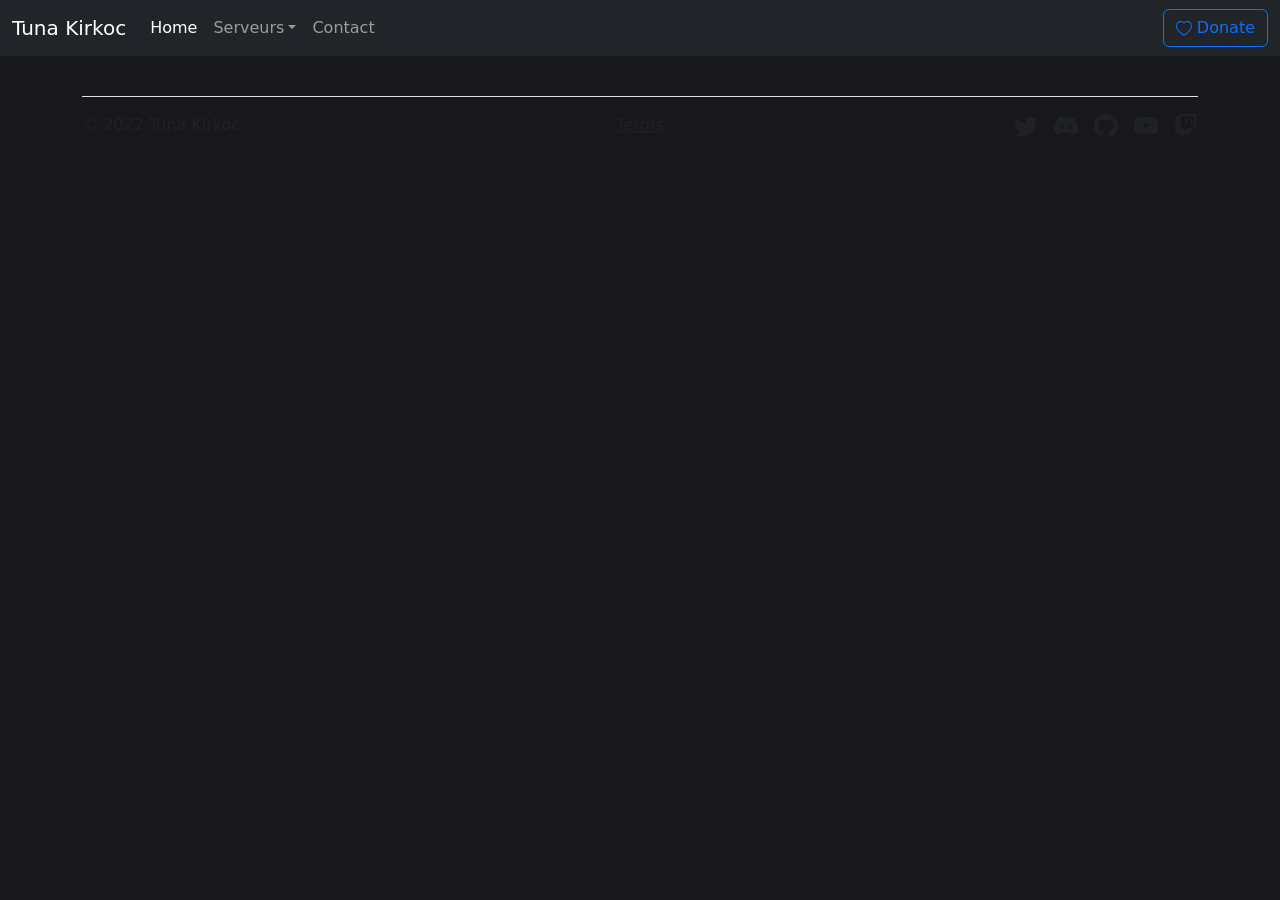
<file: index.html>
<!doctype html>
<html lang="fr">

<head>
  <!-- Required meta tags -->
  <meta charset="utf-8">
  <meta name="author" content="Tuna Kirkoc">
  <meta name="keywords" content="Tuna, Kirkoc, TunaSurTwitch, kirkoc.fr, kirkoc.com">
  <meta name="description" content="Tuna Kirkoc Website">
  <meta name="viewport" content="width=device-width, initial-scale=1">

  <!-- Bootstrap CSS -->
  <link href="https://cdn.jsdelivr.net/npm/bootstrap@5.1.3/dist/css/bootstrap.min.css" rel="stylesheet"
    integrity="sha384-1BmE4kWBq78iYhFldvKuhfTAU6auU8tT94WrHftjDbrCEXSU1oBoqyl2QvZ6jIW3" crossorigin="anonymous">

  <!-- Custom CSS-->
  <link rel="stylesheet" href="css/main.css">

  <title>Tuna Kirkoc</title>
  <link rel="icon" href="img/PopCat.gif" type="image/gif">
</head>

<!-- 
=========================
  ________  ___   _____ 
 /_  __/ / / / | / /   |
  / / / / / /  |/ / /| |
 / / / /_/ / /|  / ___ |
/_/  \____/_/ |_/_/  |_|
=========================
-->

<body>
  <nav class="navbar navbar-expand-sm navbar-dark bg-dark" aria-label="Third navbar example">
    <div class="container-fluid">
      <a class="navbar-brand" href="index.html">Tuna Kirkoc</a>
      <button class="navbar-toggler" type="button" data-bs-toggle="collapse" data-bs-target="#navbarsExample03"
        aria-controls="navbarsExample03" aria-expanded="false" aria-label="Toggle navigation">
        <span class="navbar-toggler-icon"></span>
      </button>
      <div class="collapse navbar-collapse" id="navbarsExample03">
        <ul class="navbar-nav me-auto mb-2 mb-sm-0">
          <li class="nav-item">
            <a class="nav-link active" aria-current="page" href="index.html">Home</a>
          </li>
          <li class="nav-item dropdown">
            <a class="nav-link dropdown-toggle" href="#" id="dropdown03" data-bs-toggle="dropdown"
              aria-expanded="false">Serveurs</a>
            <ul class="dropdown-menu" aria-labelledby="dropdown03">
              <li><a class="dropdown-item" href="minecraft.html">🟢 Minecraft</a></li>
              <li><a class="dropdown-item" href="cs-go.html">🟢 CS-GO</a></li>
              <li><a class="dropdown-item disabled" href="rust.html">🔴 Rust (Bientôt disponible)</a></li>
            </ul>
          </li>
          <li class="nav-item">
            <a class="nav-link" href="contact.html">Contact</a>
          </li>
        </ul>
        <a class="btn btn-outline-primary" href="https://streamelements.com/tunasurtwitch/tip">
          <svg xmlns="http://www.w3.org/2000/svg" width="16" height="16" fill="currentColor" class="bi bi-heart"
            viewBox="0 0 16 16">
            <path
              d="m8 2.748-.717-.737C5.6.281 2.514.878 1.4 3.053c-.523 1.023-.641 2.5.314 4.385.92 1.815 2.834 3.989 6.286 6.357 3.452-2.368 5.365-4.542 6.286-6.357.955-1.886.838-3.362.314-4.385C13.486.878 10.4.28 8.717 2.01L8 2.748zM8 15C-7.333 4.868 3.279-3.04 7.824 1.143c.06.055.119.112.176.171a3.12 3.12 0 0 1 .176-.17C12.72-3.042 23.333 4.867 8 15z" />
          </svg> Donate
        </a>
      </div>
    </div>
  </nav>

  <!-- Add a placeholder for the Twitch embed -->
  <div class="p-2" id="twitch-embed"></div>

  <!-- Load the Twitch embed JavaScript file -->
  <script src="https://embed.twitch.tv/embed/v1.js"></script>

  <!-- Create a Twitch.Embed object that will render within the "twitch-embed" element -->
  <script>
    new Twitch.Embed("twitch-embed", {
      width: "100%",
      height: 480,
      channel: "TunaSurTwitch",
      theme: "dark",
      // Only needed if this page is going to be embedded on other websites
      parent: ["tuna.kirkoc.fr", "kirkoc.fr"]
    });
  </script>

  <div class="container">
    <footer class="d-flex flex-wrap justify-content-between align-items-center py-3 my-4 border-top">
      <div class="col-md-4 d-flex align-items-center">
        <span class="text-muted">&copy; 2022 Tuna Kirkoc</span>
      </div>
      <a href="mentions-legales.html" class="text-muted">Terms</a>
      <ul class="nav col-md-4 justify-content-end list-unstyled d-flex">
        <li class="ms-3"><a class="text-muted" href="https://discord.com/invite/W9yEEs4"><svg
              xmlns="http://www.w3.org/2000/svg" width="24" height="24" fill="currentColor" class="bi bi-twitter"
              viewBox="0 0 16 16">
              <path
                d="M5.026 15c6.038 0 9.341-5.003 9.341-9.334 0-.14 0-.282-.006-.422A6.685 6.685 0 0 0 16 3.542a6.658 6.658 0 0 1-1.889.518 3.301 3.301 0 0 0 1.447-1.817 6.533 6.533 0 0 1-2.087.793A3.286 3.286 0 0 0 7.875 6.03a9.325 9.325 0 0 1-6.767-3.429 3.289 3.289 0 0 0 1.018 4.382A3.323 3.323 0 0 1 .64 6.575v.045a3.288 3.288 0 0 0 2.632 3.218 3.203 3.203 0 0 1-.865.115 3.23 3.23 0 0 1-.614-.057 3.283 3.283 0 0 0 3.067 2.277A6.588 6.588 0 0 1 .78 13.58a6.32 6.32 0 0 1-.78-.045A9.344 9.344 0 0 0 5.026 15z" />
            </svg></a></li>
        <li class="ms-3"><a class="text-muted" href="https://twitter.com/tunakirkoc"><svg
              xmlns="http://www.w3.org/2000/svg" width="24" height="24" fill="currentColor" class="bi bi-discord"
              viewBox="0 0 16 16">
              <path
                d="M13.545 2.907a13.227 13.227 0 0 0-3.257-1.011.05.05 0 0 0-.052.025c-.141.25-.297.577-.406.833a12.19 12.19 0 0 0-3.658 0 8.258 8.258 0 0 0-.412-.833.051.051 0 0 0-.052-.025c-1.125.194-2.22.534-3.257 1.011a.041.041 0 0 0-.021.018C.356 6.024-.213 9.047.066 12.032c.001.014.01.028.021.037a13.276 13.276 0 0 0 3.995 2.02.05.05 0 0 0 .056-.019c.308-.42.582-.863.818-1.329a.05.05 0 0 0-.01-.059.051.051 0 0 0-.018-.011 8.875 8.875 0 0 1-1.248-.595.05.05 0 0 1-.02-.066.051.051 0 0 1 .015-.019c.084-.063.168-.129.248-.195a.05.05 0 0 1 .051-.007c2.619 1.196 5.454 1.196 8.041 0a.052.052 0 0 1 .053.007c.08.066.164.132.248.195a.051.051 0 0 1-.004.085 8.254 8.254 0 0 1-1.249.594.05.05 0 0 0-.03.03.052.052 0 0 0 .003.041c.24.465.515.909.817 1.329a.05.05 0 0 0 .056.019 13.235 13.235 0 0 0 4.001-2.02.049.049 0 0 0 .021-.037c.334-3.451-.559-6.449-2.366-9.106a.034.034 0 0 0-.02-.019Zm-8.198 7.307c-.789 0-1.438-.724-1.438-1.612 0-.889.637-1.613 1.438-1.613.807 0 1.45.73 1.438 1.613 0 .888-.637 1.612-1.438 1.612Zm5.316 0c-.788 0-1.438-.724-1.438-1.612 0-.889.637-1.613 1.438-1.613.807 0 1.451.73 1.438 1.613 0 .888-.631 1.612-1.438 1.612Z" />
            </svg></a></li>
        <li class="ms-3"><a class="text-muted" href="https://github.com/Tunakirkoc"><svg
              xmlns="http://www.w3.org/2000/svg" width="24" height="24" fill="currentColor" class="bi bi-github"
              viewBox="0 0 16 16">
              <path
                d="M8 0C3.58 0 0 3.58 0 8c0 3.54 2.29 6.53 5.47 7.59.4.07.55-.17.55-.38 0-.19-.01-.82-.01-1.49-2.01.37-2.53-.49-2.69-.94-.09-.23-.48-.94-.82-1.13-.28-.15-.68-.52-.01-.53.63-.01 1.08.58 1.23.82.72 1.21 1.87.87 2.33.66.07-.52.28-.87.51-1.07-1.78-.2-3.64-.89-3.64-3.95 0-.87.31-1.59.82-2.15-.08-.2-.36-1.02.08-2.12 0 0 .67-.21 2.2.82.64-.18 1.32-.27 2-.27.68 0 1.36.09 2 .27 1.53-1.04 2.2-.82 2.2-.82.44 1.1.16 1.92.08 2.12.51.56.82 1.27.82 2.15 0 3.07-1.87 3.75-3.65 3.95.29.25.54.73.54 1.48 0 1.07-.01 1.93-.01 2.2 0 .21.15.46.55.38A8.012 8.012 0 0 0 16 8c0-4.42-3.58-8-8-8z" />
            </svg></a></li>
        <li class="ms-3"><a class="text-muted" href="https://www.youtube.com/channel/UCbRwzYSwttxGX4W9_BCpzzQ"><svg
              xmlns="http://www.w3.org/2000/svg" width="24" height="24" fill="currentColor" class="bi bi-youtube"
              viewBox="0 0 16 16">
              <path
                d="M8.051 1.999h.089c.822.003 4.987.033 6.11.335a2.01 2.01 0 0 1 1.415 1.42c.101.38.172.883.22 1.402l.01.104.022.26.008.104c.065.914.073 1.77.074 1.957v.075c-.001.194-.01 1.108-.082 2.06l-.008.105-.009.104c-.05.572-.124 1.14-.235 1.558a2.007 2.007 0 0 1-1.415 1.42c-1.16.312-5.569.334-6.18.335h-.142c-.309 0-1.587-.006-2.927-.052l-.17-.006-.087-.004-.171-.007-.171-.007c-1.11-.049-2.167-.128-2.654-.26a2.007 2.007 0 0 1-1.415-1.419c-.111-.417-.185-.986-.235-1.558L.09 9.82l-.008-.104A31.4 31.4 0 0 1 0 7.68v-.123c.002-.215.01-.958.064-1.778l.007-.103.003-.052.008-.104.022-.26.01-.104c.048-.519.119-1.023.22-1.402a2.007 2.007 0 0 1 1.415-1.42c.487-.13 1.544-.21 2.654-.26l.17-.007.172-.006.086-.003.171-.007A99.788 99.788 0 0 1 7.858 2h.193zM6.4 5.209v4.818l4.157-2.408L6.4 5.209z" />
            </svg></a></li>
        <li class="ms-3"><a class="text-muted" href="https://www.twitch.tv/TunaSurTwitch"><svg
              xmlns="http://www.w3.org/2000/svg" width="24" height="24" fill="currentColor" class="bi bi-twitch"
              viewBox="0 0 16 16">
              <path
                d="M3.857 0 1 2.857v10.286h3.429V16l2.857-2.857H9.57L14.714 8V0H3.857zm9.714 7.429-2.285 2.285H9l-2 2v-2H4.429V1.143h9.142v6.286z" />
              <path d="M11.857 3.143h-1.143V6.57h1.143V3.143zm-3.143 0H7.571V6.57h1.143V3.143z" />
            </svg></a></li>
      </ul>
    </footer>
  </div>

  <!-- Bootstrap JavaScript -->
  <script src="https://cdn.jsdelivr.net/npm/bootstrap@5.1.3/dist/js/bootstrap.bundle.min.js"
    integrity="sha384-ka7Sk0Gln4gmtz2MlQnikT1wXgYsOg+OMhuP+IlRH9sENBO0LRn5q+8nbTov4+1p"
    crossorigin="anonymous"></script>

</body>

</html>
</file>
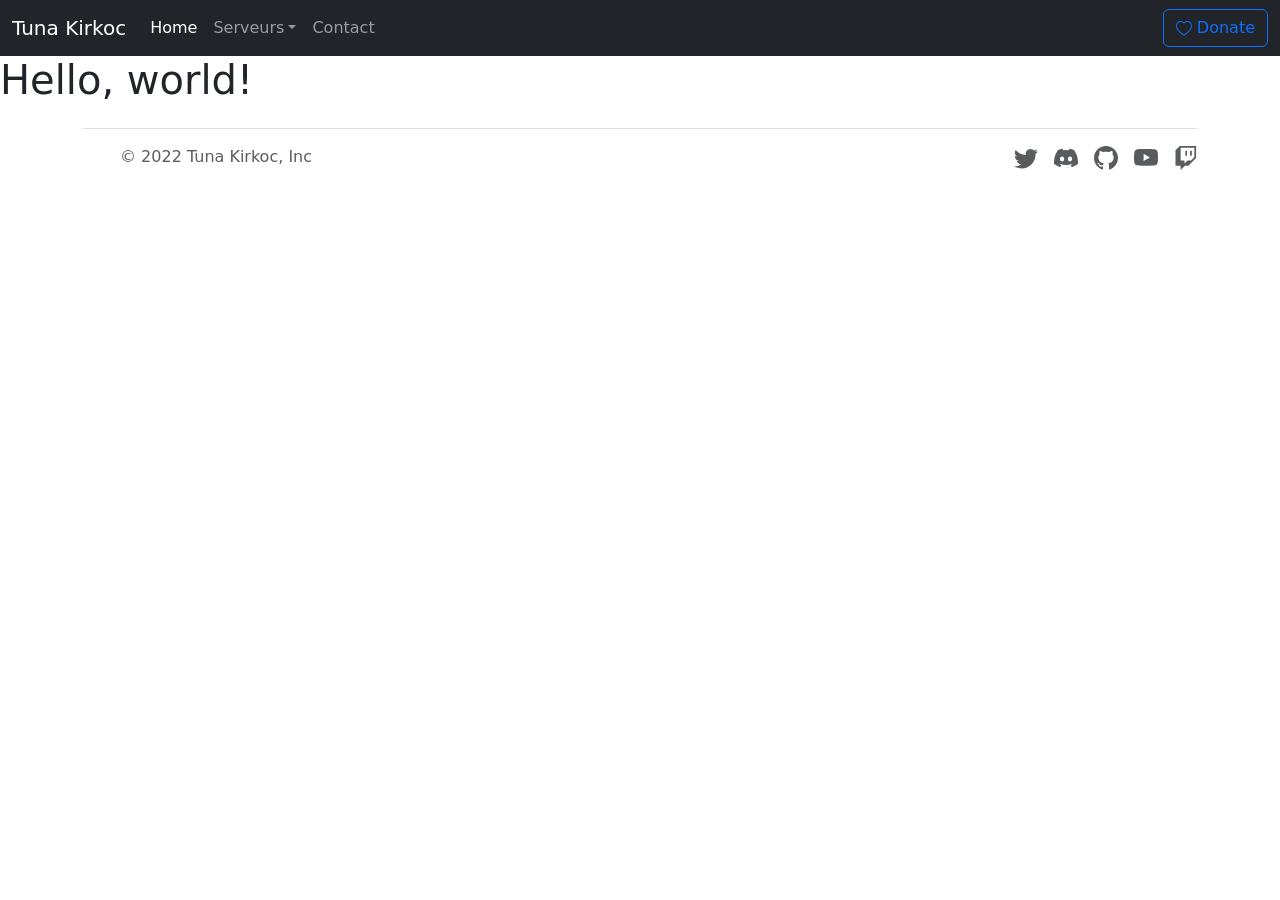
<file: bootstrap/index.html>
<!doctype html>
<html lang="fr">

<head>
  <!-- Required meta tags -->
  <meta charset="utf-8">
  <meta name="viewport" content="width=device-width, initial-scale=1">

  <!-- Bootstrap CSS -->
  <link href="https://cdn.jsdelivr.net/npm/bootstrap@5.1.3/dist/css/bootstrap.min.css" rel="stylesheet"
    integrity="sha384-1BmE4kWBq78iYhFldvKuhfTAU6auU8tT94WrHftjDbrCEXSU1oBoqyl2QvZ6jIW3" crossorigin="anonymous">

  <title>Tuna Kirkoc</title>
  <link rel="icon" href="img/PopCat.gif" type="image/gif">
</head>

<!-- 
=========================
  ________  ___   _____ 
 /_  __/ / / / | / /   |
  / / / / / /  |/ / /| |
 / / / /_/ / /|  / ___ |
/_/  \____/_/ |_/_/  |_|
=========================
-->

<body>
  <nav class="navbar navbar-expand-sm navbar-dark bg-dark" aria-label="Third navbar example">
    <div class="container-fluid">
      <a class="navbar-brand" href="index.html">Tuna Kirkoc</a>
      <button class="navbar-toggler" type="button" data-bs-toggle="collapse" data-bs-target="#navbarsExample03"
        aria-controls="navbarsExample03" aria-expanded="false" aria-label="Toggle navigation">
        <span class="navbar-toggler-icon"></span>
      </button>
      <div class="collapse navbar-collapse" id="navbarsExample03">
        <ul class="navbar-nav me-auto mb-2 mb-sm-0">
          <li class="nav-item">
            <a class="nav-link active" aria-current="page" href="index.html">Home</a>
          </li>
          <li class="nav-item dropdown">
            <a class="nav-link dropdown-toggle" href="#" id="dropdown03" data-bs-toggle="dropdown"
              aria-expanded="false">Serveurs</a>
            <ul class="dropdown-menu" aria-labelledby="dropdown03">
              <li><a class="dropdown-item" href="minecraft.html">🟢 Minecraft</a></li>
              <li><a class="dropdown-item" href="cs-go.html">🟢 CS-GO</a></li>
              <li><a class="dropdown-item disabled" href="rust.html">🔴 Rust (Bientôt disponible)</a></li>
            </ul>
          </li>
          <li class="nav-item">
            <a class="nav-link" href="contact.html">Contact</a>
          </li>
        </ul>
        <a href="https://streamelements.com/tunasurtwitch/tip">
          <button type="button" class="btn btn-outline-primary">
            <svg xmlns="http://www.w3.org/2000/svg" width="16" height="16" fill="currentColor" class="bi bi-heart"
              viewBox="0 0 16 16">
              <path
                d="m8 2.748-.717-.737C5.6.281 2.514.878 1.4 3.053c-.523 1.023-.641 2.5.314 4.385.92 1.815 2.834 3.989 6.286 6.357 3.452-2.368 5.365-4.542 6.286-6.357.955-1.886.838-3.362.314-4.385C13.486.878 10.4.28 8.717 2.01L8 2.748zM8 15C-7.333 4.868 3.279-3.04 7.824 1.143c.06.055.119.112.176.171a3.12 3.12 0 0 1 .176-.17C12.72-3.042 23.333 4.867 8 15z" />
            </svg> Donate
          </button>
        </a>
      </div>
    </div>
  </nav>

  <h1>Hello, world!</h1>

  <div class="container">
    <footer class="d-flex flex-wrap justify-content-between align-items-center py-3 my-4 border-top">
      <div class="col-md-4 d-flex align-items-center">
        <a href="/" class="mb-3 me-2 mb-md-0 text-muted text-decoration-none lh-1">
          <svg class="bi" width="30" height="24">
            <use xlink:href="#bootstrap" />
          </svg>
        </a>
        <span class="text-muted">&copy; 2022 Tuna Kirkoc, Inc</span>
      </div>
      <ul class="nav col-md-4 justify-content-end list-unstyled d-flex">
        <li class="ms-3"><a class="text-muted" href="https://discord.com/invite/W9yEEs4"><svg
              xmlns="http://www.w3.org/2000/svg" width="24" height="24" fill="currentColor" class="bi bi-twitter"
              viewBox="0 0 16 16">
              <path
                d="M5.026 15c6.038 0 9.341-5.003 9.341-9.334 0-.14 0-.282-.006-.422A6.685 6.685 0 0 0 16 3.542a6.658 6.658 0 0 1-1.889.518 3.301 3.301 0 0 0 1.447-1.817 6.533 6.533 0 0 1-2.087.793A3.286 3.286 0 0 0 7.875 6.03a9.325 9.325 0 0 1-6.767-3.429 3.289 3.289 0 0 0 1.018 4.382A3.323 3.323 0 0 1 .64 6.575v.045a3.288 3.288 0 0 0 2.632 3.218 3.203 3.203 0 0 1-.865.115 3.23 3.23 0 0 1-.614-.057 3.283 3.283 0 0 0 3.067 2.277A6.588 6.588 0 0 1 .78 13.58a6.32 6.32 0 0 1-.78-.045A9.344 9.344 0 0 0 5.026 15z" />
            </svg></a></li>
        <li class="ms-3"><a class="text-muted" href="https://twitter.com/tunakirkoc"><svg
              xmlns="http://www.w3.org/2000/svg" width="24" height="24" fill="currentColor" class="bi bi-discord"
              viewBox="0 0 16 16">
              <path
                d="M13.545 2.907a13.227 13.227 0 0 0-3.257-1.011.05.05 0 0 0-.052.025c-.141.25-.297.577-.406.833a12.19 12.19 0 0 0-3.658 0 8.258 8.258 0 0 0-.412-.833.051.051 0 0 0-.052-.025c-1.125.194-2.22.534-3.257 1.011a.041.041 0 0 0-.021.018C.356 6.024-.213 9.047.066 12.032c.001.014.01.028.021.037a13.276 13.276 0 0 0 3.995 2.02.05.05 0 0 0 .056-.019c.308-.42.582-.863.818-1.329a.05.05 0 0 0-.01-.059.051.051 0 0 0-.018-.011 8.875 8.875 0 0 1-1.248-.595.05.05 0 0 1-.02-.066.051.051 0 0 1 .015-.019c.084-.063.168-.129.248-.195a.05.05 0 0 1 .051-.007c2.619 1.196 5.454 1.196 8.041 0a.052.052 0 0 1 .053.007c.08.066.164.132.248.195a.051.051 0 0 1-.004.085 8.254 8.254 0 0 1-1.249.594.05.05 0 0 0-.03.03.052.052 0 0 0 .003.041c.24.465.515.909.817 1.329a.05.05 0 0 0 .056.019 13.235 13.235 0 0 0 4.001-2.02.049.049 0 0 0 .021-.037c.334-3.451-.559-6.449-2.366-9.106a.034.034 0 0 0-.02-.019Zm-8.198 7.307c-.789 0-1.438-.724-1.438-1.612 0-.889.637-1.613 1.438-1.613.807 0 1.45.73 1.438 1.613 0 .888-.637 1.612-1.438 1.612Zm5.316 0c-.788 0-1.438-.724-1.438-1.612 0-.889.637-1.613 1.438-1.613.807 0 1.451.73 1.438 1.613 0 .888-.631 1.612-1.438 1.612Z" />
            </svg></a></li>
        <li class="ms-3"><a class="text-muted" href="https://github.com/Tunakirkoc"><svg
              xmlns="http://www.w3.org/2000/svg" width="24" height="24" fill="currentColor" class="bi bi-github"
              viewBox="0 0 16 16">
              <path
                d="M8 0C3.58 0 0 3.58 0 8c0 3.54 2.29 6.53 5.47 7.59.4.07.55-.17.55-.38 0-.19-.01-.82-.01-1.49-2.01.37-2.53-.49-2.69-.94-.09-.23-.48-.94-.82-1.13-.28-.15-.68-.52-.01-.53.63-.01 1.08.58 1.23.82.72 1.21 1.87.87 2.33.66.07-.52.28-.87.51-1.07-1.78-.2-3.64-.89-3.64-3.95 0-.87.31-1.59.82-2.15-.08-.2-.36-1.02.08-2.12 0 0 .67-.21 2.2.82.64-.18 1.32-.27 2-.27.68 0 1.36.09 2 .27 1.53-1.04 2.2-.82 2.2-.82.44 1.1.16 1.92.08 2.12.51.56.82 1.27.82 2.15 0 3.07-1.87 3.75-3.65 3.95.29.25.54.73.54 1.48 0 1.07-.01 1.93-.01 2.2 0 .21.15.46.55.38A8.012 8.012 0 0 0 16 8c0-4.42-3.58-8-8-8z" />
            </svg></a></li>
        <li class="ms-3"><a class="text-muted" href="https://www.youtube.com/channel/UCbRwzYSwttxGX4W9_BCpzzQ"><svg
              xmlns="http://www.w3.org/2000/svg" width="24" height="24" fill="currentColor" class="bi bi-youtube"
              viewBox="0 0 16 16">
              <path
                d="M8.051 1.999h.089c.822.003 4.987.033 6.11.335a2.01 2.01 0 0 1 1.415 1.42c.101.38.172.883.22 1.402l.01.104.022.26.008.104c.065.914.073 1.77.074 1.957v.075c-.001.194-.01 1.108-.082 2.06l-.008.105-.009.104c-.05.572-.124 1.14-.235 1.558a2.007 2.007 0 0 1-1.415 1.42c-1.16.312-5.569.334-6.18.335h-.142c-.309 0-1.587-.006-2.927-.052l-.17-.006-.087-.004-.171-.007-.171-.007c-1.11-.049-2.167-.128-2.654-.26a2.007 2.007 0 0 1-1.415-1.419c-.111-.417-.185-.986-.235-1.558L.09 9.82l-.008-.104A31.4 31.4 0 0 1 0 7.68v-.123c.002-.215.01-.958.064-1.778l.007-.103.003-.052.008-.104.022-.26.01-.104c.048-.519.119-1.023.22-1.402a2.007 2.007 0 0 1 1.415-1.42c.487-.13 1.544-.21 2.654-.26l.17-.007.172-.006.086-.003.171-.007A99.788 99.788 0 0 1 7.858 2h.193zM6.4 5.209v4.818l4.157-2.408L6.4 5.209z" />
            </svg></a></li>
        <li class="ms-3"><a class="text-muted" href="https://www.twitch.tv/TunaSurTwitch"><svg
              xmlns="http://www.w3.org/2000/svg" width="24" height="24" fill="currentColor" class="bi bi-twitch"
              viewBox="0 0 16 16">
              <path
                d="M3.857 0 1 2.857v10.286h3.429V16l2.857-2.857H9.57L14.714 8V0H3.857zm9.714 7.429-2.285 2.285H9l-2 2v-2H4.429V1.143h9.142v6.286z" />
              <path d="M11.857 3.143h-1.143V6.57h1.143V3.143zm-3.143 0H7.571V6.57h1.143V3.143z" />
            </svg></a></li>
      </ul>
    </footer>
  </div>

  <!-- JavaScript; choose one of the two! -->
  <script src="https://cdn.jsdelivr.net/npm/bootstrap@5.1.3/dist/js/bootstrap.bundle.min.js"
    integrity="sha384-ka7Sk0Gln4gmtz2MlQnikT1wXgYsOg+OMhuP+IlRH9sENBO0LRn5q+8nbTov4+1p"
    crossorigin="anonymous"></script>

</body>

</html>
</file>
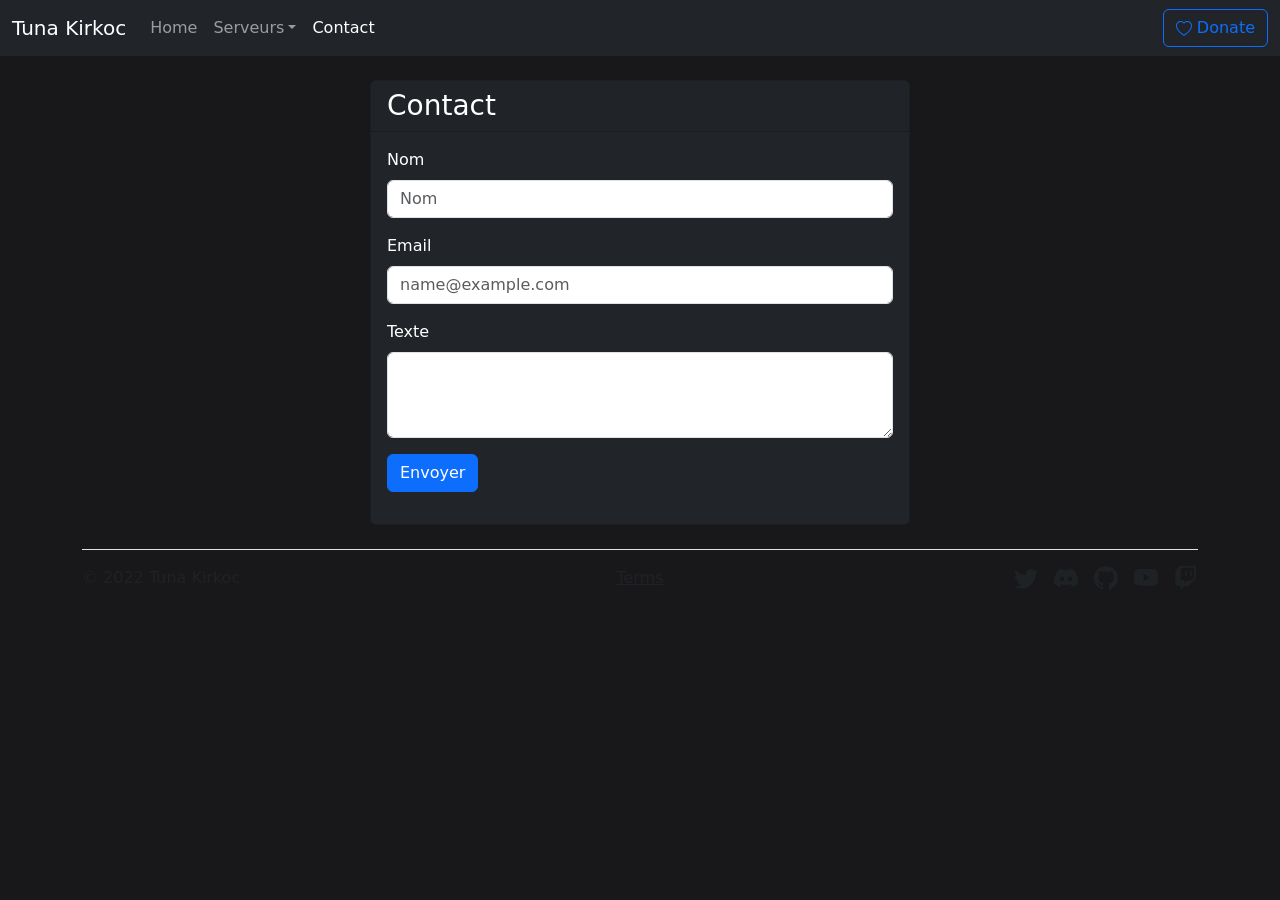
<file: contact.html>
<!doctype html>
<html lang="fr">

<head>
  <!-- Required meta tags -->
  <meta charset="utf-8">
  <meta name="author" content="Tuna Kirkoc">
  <meta name="keywords" content="Tuna, Kirkoc, TunaSurTwitch, kirkoc.fr, kirkoc.com">
  <meta name="description" content="Tuna Kirkoc Website">
  <meta name="viewport" content="width=device-width, initial-scale=1">

  <!-- Bootstrap CSS -->
  <link href="https://cdn.jsdelivr.net/npm/bootstrap@5.1.3/dist/css/bootstrap.min.css" rel="stylesheet"
    integrity="sha384-1BmE4kWBq78iYhFldvKuhfTAU6auU8tT94WrHftjDbrCEXSU1oBoqyl2QvZ6jIW3" crossorigin="anonymous">

  <!-- Custom CSS-->
  <link rel="stylesheet" href="css/main.css">

  <title>Tuna Kirkoc</title>
  <link rel="icon" href="img/PopCat.gif" type="image/gif">
</head>

<!-- 
=========================
  ________  ___   _____ 
 /_  __/ / / / | / /   |
  / / / / / /  |/ / /| |
 / / / /_/ / /|  / ___ |
/_/  \____/_/ |_/_/  |_|
=========================
-->

<body>
  <nav class="navbar navbar-expand-sm navbar-dark bg-dark" aria-label="Third navbar example">
    <div class="container-fluid">
      <a class="navbar-brand" href="index.html">Tuna Kirkoc</a>
      <button class="navbar-toggler" type="button" data-bs-toggle="collapse" data-bs-target="#navbarsExample03"
        aria-controls="navbarsExample03" aria-expanded="false" aria-label="Toggle navigation">
        <span class="navbar-toggler-icon"></span>
      </button>
      <div class="collapse navbar-collapse" id="navbarsExample03">
        <ul class="navbar-nav me-auto mb-2 mb-sm-0">
          <li class="nav-item">
            <a class="nav-link" aria-current="page" href="index.html">Home</a>
          </li>
          <li class="nav-item dropdown">
            <a class="nav-link dropdown-toggle" href="#" id="dropdown03" data-bs-toggle="dropdown"
              aria-expanded="false">Serveurs</a>
            <ul class="dropdown-menu" aria-labelledby="dropdown03">
              <li><a class="dropdown-item" href="minecraft.html">🟢 Minecraft</a></li>
              <li><a class="dropdown-item" href="cs-go.html">🟢 CS-GO</a></li>
              <li><a class="dropdown-item disabled" href="rust.html">🔴 Rust (Bientôt disponible)</a></li>
            </ul>
          </li>
          <li class="nav-item">
            <a class="nav-link active" href="contact.html">Contact</a>
          </li>
        </ul>
        <a class="btn btn-outline-primary" href="https://streamelements.com/tunasurtwitch/tip">
          <svg xmlns="http://www.w3.org/2000/svg" width="16" height="16" fill="currentColor" class="bi bi-heart"
            viewBox="0 0 16 16">
            <path
              d="m8 2.748-.717-.737C5.6.281 2.514.878 1.4 3.053c-.523 1.023-.641 2.5.314 4.385.92 1.815 2.834 3.989 6.286 6.357 3.452-2.368 5.365-4.542 6.286-6.357.955-1.886.838-3.362.314-4.385C13.486.878 10.4.28 8.717 2.01L8 2.748zM8 15C-7.333 4.868 3.279-3.04 7.824 1.143c.06.055.119.112.176.171a3.12 3.12 0 0 1 .176-.17C12.72-3.042 23.333 4.867 8 15z" />
          </svg> Donate
        </a>
      </div>
    </div>
  </nav>


      <div class="card m-4 mx-auto text-white bg-dark" style="max-width: 540px";>
        <h3 class="card-header">Contact</h3>
        <div class="card-body">
          <div class="mb-3">
            <label for="ContactName" class="form-label">Nom</label>
            <input type="text" class="form-control" id="ContactName" placeholder="Nom">
          </div>
          <div class="mb-3">
            <label for="ContactEmail" class="form-label">Email</label>
            <input type="email" class="form-control" id="ContactEmail" placeholder="name@example.com">
          </div>
          <div class="mb-3">
            <label for="ContactTextarea" class="form-label">Texte</label>
            <textarea class="form-control" id="ContactTextarea" rows="3"></textarea>
          </div>
          <div class="mb-3">
            <button type="submit" class="btn btn-primary">Envoyer</button>
          </div>
        </div>
      </div>

  <div class="container">
    <footer class="d-flex flex-wrap justify-content-between align-items-center py-3 my-4 border-top">
      <div class="col-md-4 d-flex align-items-center">
        <span class="text-muted">&copy; 2022 Tuna Kirkoc</span>
      </div>
      <a href="mentions-legales.html" class="text-muted">Terms</a>
      <ul class="nav col-md-4 justify-content-end list-unstyled d-flex">
        <li class="ms-3"><a class="text-muted" href="https://discord.com/invite/W9yEEs4"><svg
              xmlns="http://www.w3.org/2000/svg" width="24" height="24" fill="currentColor" class="bi bi-twitter"
              viewBox="0 0 16 16">
              <path
                d="M5.026 15c6.038 0 9.341-5.003 9.341-9.334 0-.14 0-.282-.006-.422A6.685 6.685 0 0 0 16 3.542a6.658 6.658 0 0 1-1.889.518 3.301 3.301 0 0 0 1.447-1.817 6.533 6.533 0 0 1-2.087.793A3.286 3.286 0 0 0 7.875 6.03a9.325 9.325 0 0 1-6.767-3.429 3.289 3.289 0 0 0 1.018 4.382A3.323 3.323 0 0 1 .64 6.575v.045a3.288 3.288 0 0 0 2.632 3.218 3.203 3.203 0 0 1-.865.115 3.23 3.23 0 0 1-.614-.057 3.283 3.283 0 0 0 3.067 2.277A6.588 6.588 0 0 1 .78 13.58a6.32 6.32 0 0 1-.78-.045A9.344 9.344 0 0 0 5.026 15z" />
            </svg></a></li>
        <li class="ms-3"><a class="text-muted" href="https://twitter.com/tunakirkoc"><svg
              xmlns="http://www.w3.org/2000/svg" width="24" height="24" fill="currentColor" class="bi bi-discord"
              viewBox="0 0 16 16">
              <path
                d="M13.545 2.907a13.227 13.227 0 0 0-3.257-1.011.05.05 0 0 0-.052.025c-.141.25-.297.577-.406.833a12.19 12.19 0 0 0-3.658 0 8.258 8.258 0 0 0-.412-.833.051.051 0 0 0-.052-.025c-1.125.194-2.22.534-3.257 1.011a.041.041 0 0 0-.021.018C.356 6.024-.213 9.047.066 12.032c.001.014.01.028.021.037a13.276 13.276 0 0 0 3.995 2.02.05.05 0 0 0 .056-.019c.308-.42.582-.863.818-1.329a.05.05 0 0 0-.01-.059.051.051 0 0 0-.018-.011 8.875 8.875 0 0 1-1.248-.595.05.05 0 0 1-.02-.066.051.051 0 0 1 .015-.019c.084-.063.168-.129.248-.195a.05.05 0 0 1 .051-.007c2.619 1.196 5.454 1.196 8.041 0a.052.052 0 0 1 .053.007c.08.066.164.132.248.195a.051.051 0 0 1-.004.085 8.254 8.254 0 0 1-1.249.594.05.05 0 0 0-.03.03.052.052 0 0 0 .003.041c.24.465.515.909.817 1.329a.05.05 0 0 0 .056.019 13.235 13.235 0 0 0 4.001-2.02.049.049 0 0 0 .021-.037c.334-3.451-.559-6.449-2.366-9.106a.034.034 0 0 0-.02-.019Zm-8.198 7.307c-.789 0-1.438-.724-1.438-1.612 0-.889.637-1.613 1.438-1.613.807 0 1.45.73 1.438 1.613 0 .888-.637 1.612-1.438 1.612Zm5.316 0c-.788 0-1.438-.724-1.438-1.612 0-.889.637-1.613 1.438-1.613.807 0 1.451.73 1.438 1.613 0 .888-.631 1.612-1.438 1.612Z" />
            </svg></a></li>
        <li class="ms-3"><a class="text-muted" href="https://github.com/Tunakirkoc"><svg
              xmlns="http://www.w3.org/2000/svg" width="24" height="24" fill="currentColor" class="bi bi-github"
              viewBox="0 0 16 16">
              <path
                d="M8 0C3.58 0 0 3.58 0 8c0 3.54 2.29 6.53 5.47 7.59.4.07.55-.17.55-.38 0-.19-.01-.82-.01-1.49-2.01.37-2.53-.49-2.69-.94-.09-.23-.48-.94-.82-1.13-.28-.15-.68-.52-.01-.53.63-.01 1.08.58 1.23.82.72 1.21 1.87.87 2.33.66.07-.52.28-.87.51-1.07-1.78-.2-3.64-.89-3.64-3.95 0-.87.31-1.59.82-2.15-.08-.2-.36-1.02.08-2.12 0 0 .67-.21 2.2.82.64-.18 1.32-.27 2-.27.68 0 1.36.09 2 .27 1.53-1.04 2.2-.82 2.2-.82.44 1.1.16 1.92.08 2.12.51.56.82 1.27.82 2.15 0 3.07-1.87 3.75-3.65 3.95.29.25.54.73.54 1.48 0 1.07-.01 1.93-.01 2.2 0 .21.15.46.55.38A8.012 8.012 0 0 0 16 8c0-4.42-3.58-8-8-8z" />
            </svg></a></li>
        <li class="ms-3"><a class="text-muted" href="https://www.youtube.com/channel/UCbRwzYSwttxGX4W9_BCpzzQ"><svg
              xmlns="http://www.w3.org/2000/svg" width="24" height="24" fill="currentColor" class="bi bi-youtube"
              viewBox="0 0 16 16">
              <path
                d="M8.051 1.999h.089c.822.003 4.987.033 6.11.335a2.01 2.01 0 0 1 1.415 1.42c.101.38.172.883.22 1.402l.01.104.022.26.008.104c.065.914.073 1.77.074 1.957v.075c-.001.194-.01 1.108-.082 2.06l-.008.105-.009.104c-.05.572-.124 1.14-.235 1.558a2.007 2.007 0 0 1-1.415 1.42c-1.16.312-5.569.334-6.18.335h-.142c-.309 0-1.587-.006-2.927-.052l-.17-.006-.087-.004-.171-.007-.171-.007c-1.11-.049-2.167-.128-2.654-.26a2.007 2.007 0 0 1-1.415-1.419c-.111-.417-.185-.986-.235-1.558L.09 9.82l-.008-.104A31.4 31.4 0 0 1 0 7.68v-.123c.002-.215.01-.958.064-1.778l.007-.103.003-.052.008-.104.022-.26.01-.104c.048-.519.119-1.023.22-1.402a2.007 2.007 0 0 1 1.415-1.42c.487-.13 1.544-.21 2.654-.26l.17-.007.172-.006.086-.003.171-.007A99.788 99.788 0 0 1 7.858 2h.193zM6.4 5.209v4.818l4.157-2.408L6.4 5.209z" />
            </svg></a></li>
        <li class="ms-3"><a class="text-muted" href="https://www.twitch.tv/TunaSurTwitch"><svg
              xmlns="http://www.w3.org/2000/svg" width="24" height="24" fill="currentColor" class="bi bi-twitch"
              viewBox="0 0 16 16">
              <path
                d="M3.857 0 1 2.857v10.286h3.429V16l2.857-2.857H9.57L14.714 8V0H3.857zm9.714 7.429-2.285 2.285H9l-2 2v-2H4.429V1.143h9.142v6.286z" />
              <path d="M11.857 3.143h-1.143V6.57h1.143V3.143zm-3.143 0H7.571V6.57h1.143V3.143z" />
            </svg></a></li>
      </ul>
    </footer>
  </div>

  <!-- Bootstrap JavaScript -->
  <script src="https://cdn.jsdelivr.net/npm/bootstrap@5.1.3/dist/js/bootstrap.bundle.min.js"
    integrity="sha384-ka7Sk0Gln4gmtz2MlQnikT1wXgYsOg+OMhuP+IlRH9sENBO0LRn5q+8nbTov4+1p"
    crossorigin="anonymous"></script>

</body>

</html>
</file>
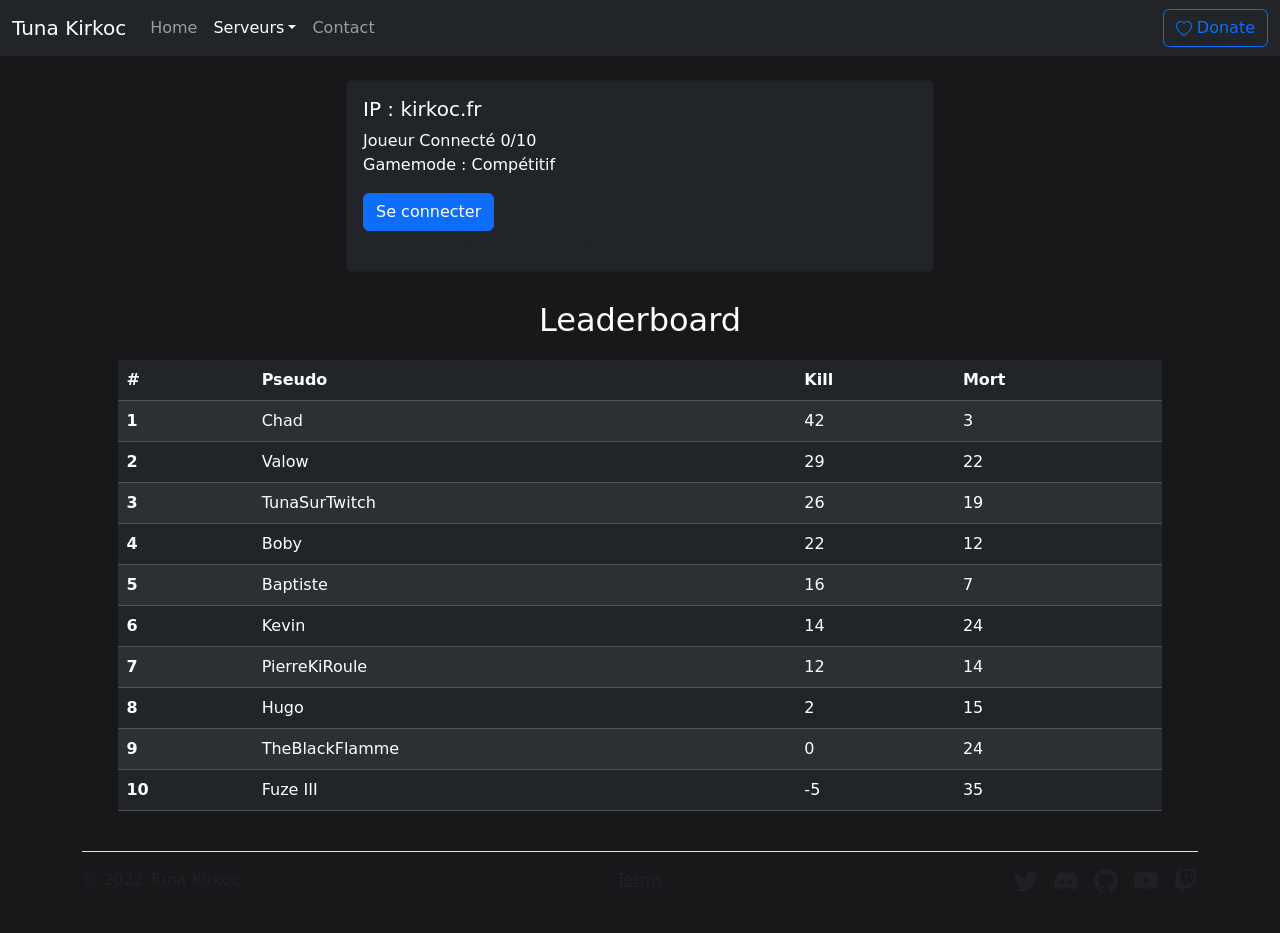
<file: cs-go.html>
<!doctype html>
<html lang="fr">

<head>
  <!-- Required meta tags -->
  <meta charset="utf-8">
  <meta name="author" content="Tuna Kirkoc">
  <meta name="keywords" content="Tuna, Kirkoc, TunaSurTwitch, kirkoc.fr, kirkoc.com">
  <meta name="description" content="Tuna Kirkoc Website">
  <meta name="viewport" content="width=device-width, initial-scale=1">

  <!-- Bootstrap CSS -->
  <link href="https://cdn.jsdelivr.net/npm/bootstrap@5.1.3/dist/css/bootstrap.min.css" rel="stylesheet"
    integrity="sha384-1BmE4kWBq78iYhFldvKuhfTAU6auU8tT94WrHftjDbrCEXSU1oBoqyl2QvZ6jIW3" crossorigin="anonymous">

  <!-- Custom CSS-->
  <link rel="stylesheet" href="css/main.css">

  <title>Tuna Kirkoc</title>
  <link rel="icon" href="img/PopCat.gif" type="image/gif">
</head>

<!-- 
=========================
  ________  ___   _____ 
 /_  __/ / / / | / /   |
  / / / / / /  |/ / /| |
 / / / /_/ / /|  / ___ |
/_/  \____/_/ |_/_/  |_|
=========================
-->

<body>
  <nav class="navbar navbar-expand-sm navbar-dark bg-dark" aria-label="Third navbar example">
    <div class="container-fluid">
      <a class="navbar-brand" href="index.html">Tuna Kirkoc</a>
      <button class="navbar-toggler" type="button" data-bs-toggle="collapse" data-bs-target="#navbarsExample03"
        aria-controls="navbarsExample03" aria-expanded="false" aria-label="Toggle navigation">
        <span class="navbar-toggler-icon"></span>
      </button>
      <div class="collapse navbar-collapse" id="navbarsExample03">
        <ul class="navbar-nav me-auto mb-2 mb-sm-0">
          <li class="nav-item">
            <a class="nav-link" aria-current="page" href="index.html">Home</a>
          </li>
          <li class="nav-item dropdown">
            <a class="nav-link dropdown-toggle active" href="#" id="dropdown03" data-bs-toggle="dropdown"
              aria-expanded="false">Serveurs</a>
            <ul class="dropdown-menu" aria-labelledby="dropdown03">
              <li><a class="dropdown-item" href="minecraft.html">🟢 Minecraft</a></li>
              <li><a class="dropdown-item active" href="cs-go.html">🟢 CS-GO</a></li>
              <li><a class="dropdown-item disabled" href="rust.html">🔴 Rust (Bientôt disponible)</a></li>
            </ul>
          </li>
          <li class="nav-item">
            <a class="nav-link" href="contact.html">Contact</a>
          </li>
        </ul>
        <a class="btn btn-outline-primary" href="https://streamelements.com/tunasurtwitch/tip">
          <svg xmlns="http://www.w3.org/2000/svg" width="16" height="16" fill="currentColor" class="bi bi-heart"
            viewBox="0 0 16 16">
            <path
              d="m8 2.748-.717-.737C5.6.281 2.514.878 1.4 3.053c-.523 1.023-.641 2.5.314 4.385.92 1.815 2.834 3.989 6.286 6.357 3.452-2.368 5.365-4.542 6.286-6.357.955-1.886.838-3.362.314-4.385C13.486.878 10.4.28 8.717 2.01L8 2.748zM8 15C-7.333 4.868 3.279-3.04 7.824 1.143c.06.055.119.112.176.171a3.12 3.12 0 0 1 .176-.17C12.72-3.042 23.333 4.867 8 15z" />
          </svg> Donate
        </a>
      </div>
    </div>
  </nav>
  <div class="d-flex flex-column">
    <div class="p-2">
      <div class="row justify-content-center">
        <div class="col-sm-6">
          <div class="card text-white bg-dark m-3">
            <div class="card-body">
              <h5 class="card-title">IP : kirkoc.fr</h5>
              <p class="card-text">Joueur Connecté 0/10<br>
                Gamemode : Compétitif <br>
              <p class="card-text">
                <a href="steam://connect/kirkoc.fr" class="btn btn-primary">Se connecter </a><br>
                <small class="text-muted">Vous devez avoir Steam d'installer.</small>
              </p>
            </div>
          </div>
        </div>
      </div>
    </div>
    <div class="row text-white justify-content-center">
      <p class="fs-2 row justify-content-center ">Leaderboard</p>
      <table class="table table-dark table-striped" style="width: 80%;">
        <thead>
          <tr>
            <th scope="col">#</th>
            <th scope="col">Pseudo</th>
            <th scope="col">Kill</th>
            <th scope="col">Mort</th>
          </tr>
        </thead>
        <tbody>
          <tr>
            <th scope="row">1</th>
            <td>Chad</td>
            <td>42</td>
            <td>3</td>
          </tr>
          <tr>
            <th scope="row">2</th>
            <td>Valow</td>
            <td>29</td>
            <td>22</td>
          </tr>
          <tr>
            <th scope="row">3</th>
            <td>TunaSurTwitch</td>
            <td>26</td>
            <td>19</td>
          </tr>
          <tr>
            <th scope="row">4</th>
            <td>Boby</td>
            <td>22</td>
            <td>12</td>
          </tr>
          <tr>
            <th scope="row">5</th>
            <td>Baptiste</td>
            <td>16</td>
            <td>7</td>
          </tr>
          <tr>
            <th scope="row">6</th>
            <td>Kevin</td>
            <td>14</td>
            <td>24</td>
          </tr>
          <tr>
            <th scope="row">7</th>
            <td>PierreKiRoule</td>
            <td>12</td>
            <td>14</td>
          </tr>
          <tr>
            <th scope="row">8</th>
            <td>Hugo</td>
            <td>2</td>
            <td>15</td>
          </tr>
          <tr>
            <th scope="row">9</th>
            <td>TheBlackFlamme</td>
            <td>0</td>
            <td>24</td>
          </tr>
          <tr>
            <th scope="row">10</th>
            <td>Fuze III</td>
            <td>-5</td>
            <td>35</td>
          </tr>
        </tbody>
      </table>
    </div>
  </div>

  <div class="container">
    <footer class="d-flex flex-wrap justify-content-between align-items-center py-3 my-4 border-top">
      <div class="col-md-4 d-flex align-items-center">
        <span class="text-muted">&copy; 2022 Tuna Kirkoc</span>
      </div>
      <a href="mentions-legales.html" class="text-muted">Terms</a>
      <ul class="nav col-md-4 justify-content-end list-unstyled d-flex">
        <li class="ms-3"><a class="text-muted" href="https://discord.com/invite/W9yEEs4"><svg
              xmlns="http://www.w3.org/2000/svg" width="24" height="24" fill="currentColor" class="bi bi-twitter"
              viewBox="0 0 16 16">
              <path
                d="M5.026 15c6.038 0 9.341-5.003 9.341-9.334 0-.14 0-.282-.006-.422A6.685 6.685 0 0 0 16 3.542a6.658 6.658 0 0 1-1.889.518 3.301 3.301 0 0 0 1.447-1.817 6.533 6.533 0 0 1-2.087.793A3.286 3.286 0 0 0 7.875 6.03a9.325 9.325 0 0 1-6.767-3.429 3.289 3.289 0 0 0 1.018 4.382A3.323 3.323 0 0 1 .64 6.575v.045a3.288 3.288 0 0 0 2.632 3.218 3.203 3.203 0 0 1-.865.115 3.23 3.23 0 0 1-.614-.057 3.283 3.283 0 0 0 3.067 2.277A6.588 6.588 0 0 1 .78 13.58a6.32 6.32 0 0 1-.78-.045A9.344 9.344 0 0 0 5.026 15z" />
            </svg></a></li>
        <li class="ms-3"><a class="text-muted" href="https://twitter.com/tunakirkoc"><svg
              xmlns="http://www.w3.org/2000/svg" width="24" height="24" fill="currentColor" class="bi bi-discord"
              viewBox="0 0 16 16">
              <path
                d="M13.545 2.907a13.227 13.227 0 0 0-3.257-1.011.05.05 0 0 0-.052.025c-.141.25-.297.577-.406.833a12.19 12.19 0 0 0-3.658 0 8.258 8.258 0 0 0-.412-.833.051.051 0 0 0-.052-.025c-1.125.194-2.22.534-3.257 1.011a.041.041 0 0 0-.021.018C.356 6.024-.213 9.047.066 12.032c.001.014.01.028.021.037a13.276 13.276 0 0 0 3.995 2.02.05.05 0 0 0 .056-.019c.308-.42.582-.863.818-1.329a.05.05 0 0 0-.01-.059.051.051 0 0 0-.018-.011 8.875 8.875 0 0 1-1.248-.595.05.05 0 0 1-.02-.066.051.051 0 0 1 .015-.019c.084-.063.168-.129.248-.195a.05.05 0 0 1 .051-.007c2.619 1.196 5.454 1.196 8.041 0a.052.052 0 0 1 .053.007c.08.066.164.132.248.195a.051.051 0 0 1-.004.085 8.254 8.254 0 0 1-1.249.594.05.05 0 0 0-.03.03.052.052 0 0 0 .003.041c.24.465.515.909.817 1.329a.05.05 0 0 0 .056.019 13.235 13.235 0 0 0 4.001-2.02.049.049 0 0 0 .021-.037c.334-3.451-.559-6.449-2.366-9.106a.034.034 0 0 0-.02-.019Zm-8.198 7.307c-.789 0-1.438-.724-1.438-1.612 0-.889.637-1.613 1.438-1.613.807 0 1.45.73 1.438 1.613 0 .888-.637 1.612-1.438 1.612Zm5.316 0c-.788 0-1.438-.724-1.438-1.612 0-.889.637-1.613 1.438-1.613.807 0 1.451.73 1.438 1.613 0 .888-.631 1.612-1.438 1.612Z" />
            </svg></a></li>
        <li class="ms-3"><a class="text-muted" href="https://github.com/Tunakirkoc"><svg
              xmlns="http://www.w3.org/2000/svg" width="24" height="24" fill="currentColor" class="bi bi-github"
              viewBox="0 0 16 16">
              <path
                d="M8 0C3.58 0 0 3.58 0 8c0 3.54 2.29 6.53 5.47 7.59.4.07.55-.17.55-.38 0-.19-.01-.82-.01-1.49-2.01.37-2.53-.49-2.69-.94-.09-.23-.48-.94-.82-1.13-.28-.15-.68-.52-.01-.53.63-.01 1.08.58 1.23.82.72 1.21 1.87.87 2.33.66.07-.52.28-.87.51-1.07-1.78-.2-3.64-.89-3.64-3.95 0-.87.31-1.59.82-2.15-.08-.2-.36-1.02.08-2.12 0 0 .67-.21 2.2.82.64-.18 1.32-.27 2-.27.68 0 1.36.09 2 .27 1.53-1.04 2.2-.82 2.2-.82.44 1.1.16 1.92.08 2.12.51.56.82 1.27.82 2.15 0 3.07-1.87 3.75-3.65 3.95.29.25.54.73.54 1.48 0 1.07-.01 1.93-.01 2.2 0 .21.15.46.55.38A8.012 8.012 0 0 0 16 8c0-4.42-3.58-8-8-8z" />
            </svg></a></li>
        <li class="ms-3"><a class="text-muted" href="https://www.youtube.com/channel/UCbRwzYSwttxGX4W9_BCpzzQ"><svg
              xmlns="http://www.w3.org/2000/svg" width="24" height="24" fill="currentColor" class="bi bi-youtube"
              viewBox="0 0 16 16">
              <path
                d="M8.051 1.999h.089c.822.003 4.987.033 6.11.335a2.01 2.01 0 0 1 1.415 1.42c.101.38.172.883.22 1.402l.01.104.022.26.008.104c.065.914.073 1.77.074 1.957v.075c-.001.194-.01 1.108-.082 2.06l-.008.105-.009.104c-.05.572-.124 1.14-.235 1.558a2.007 2.007 0 0 1-1.415 1.42c-1.16.312-5.569.334-6.18.335h-.142c-.309 0-1.587-.006-2.927-.052l-.17-.006-.087-.004-.171-.007-.171-.007c-1.11-.049-2.167-.128-2.654-.26a2.007 2.007 0 0 1-1.415-1.419c-.111-.417-.185-.986-.235-1.558L.09 9.82l-.008-.104A31.4 31.4 0 0 1 0 7.68v-.123c.002-.215.01-.958.064-1.778l.007-.103.003-.052.008-.104.022-.26.01-.104c.048-.519.119-1.023.22-1.402a2.007 2.007 0 0 1 1.415-1.42c.487-.13 1.544-.21 2.654-.26l.17-.007.172-.006.086-.003.171-.007A99.788 99.788 0 0 1 7.858 2h.193zM6.4 5.209v4.818l4.157-2.408L6.4 5.209z" />
            </svg></a></li>
        <li class="ms-3"><a class="text-muted" href="https://www.twitch.tv/TunaSurTwitch"><svg
              xmlns="http://www.w3.org/2000/svg" width="24" height="24" fill="currentColor" class="bi bi-twitch"
              viewBox="0 0 16 16">
              <path
                d="M3.857 0 1 2.857v10.286h3.429V16l2.857-2.857H9.57L14.714 8V0H3.857zm9.714 7.429-2.285 2.285H9l-2 2v-2H4.429V1.143h9.142v6.286z" />
              <path d="M11.857 3.143h-1.143V6.57h1.143V3.143zm-3.143 0H7.571V6.57h1.143V3.143z" />
            </svg></a></li>
      </ul>
    </footer>
  </div>

  <!-- Bootstrap JavaScript -->
  <script src="https://cdn.jsdelivr.net/npm/bootstrap@5.1.3/dist/js/bootstrap.bundle.min.js"
    integrity="sha384-ka7Sk0Gln4gmtz2MlQnikT1wXgYsOg+OMhuP+IlRH9sENBO0LRn5q+8nbTov4+1p"
    crossorigin="anonymous"></script>

</body>

</html>
</file>
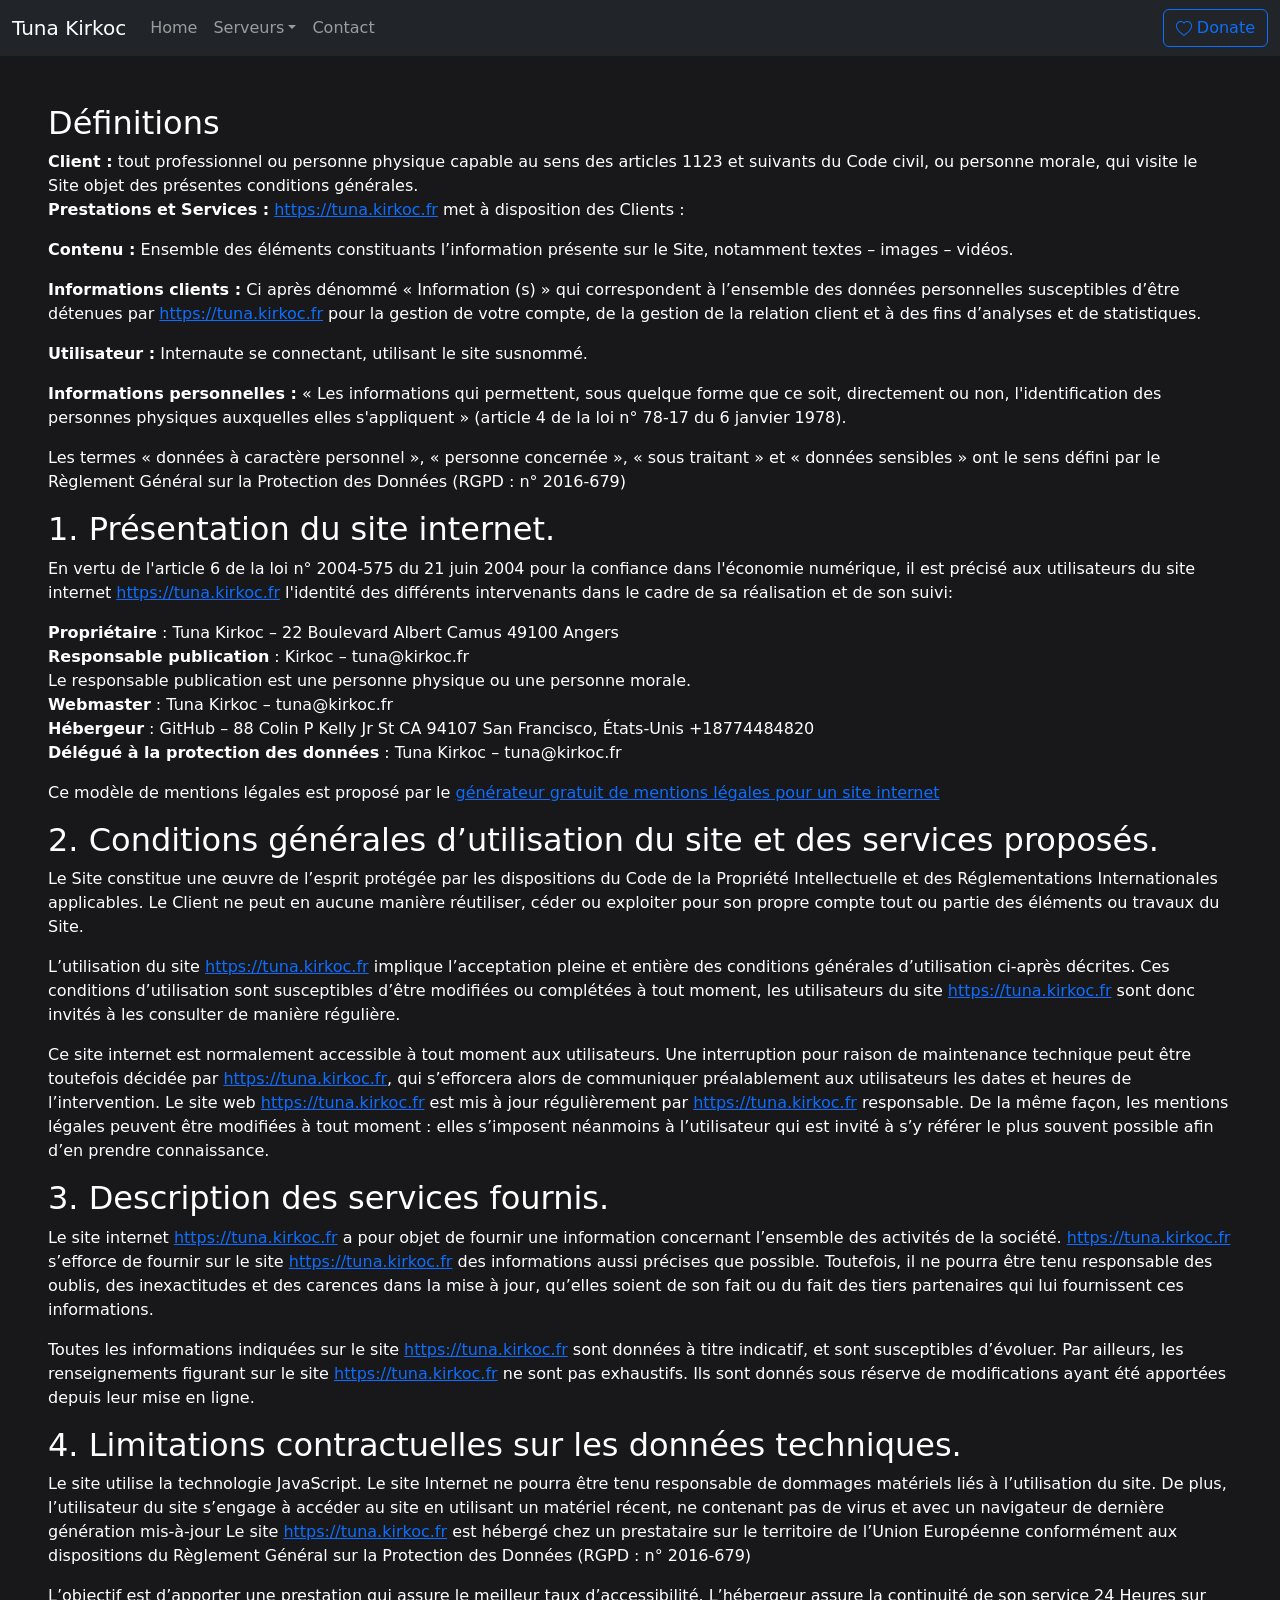
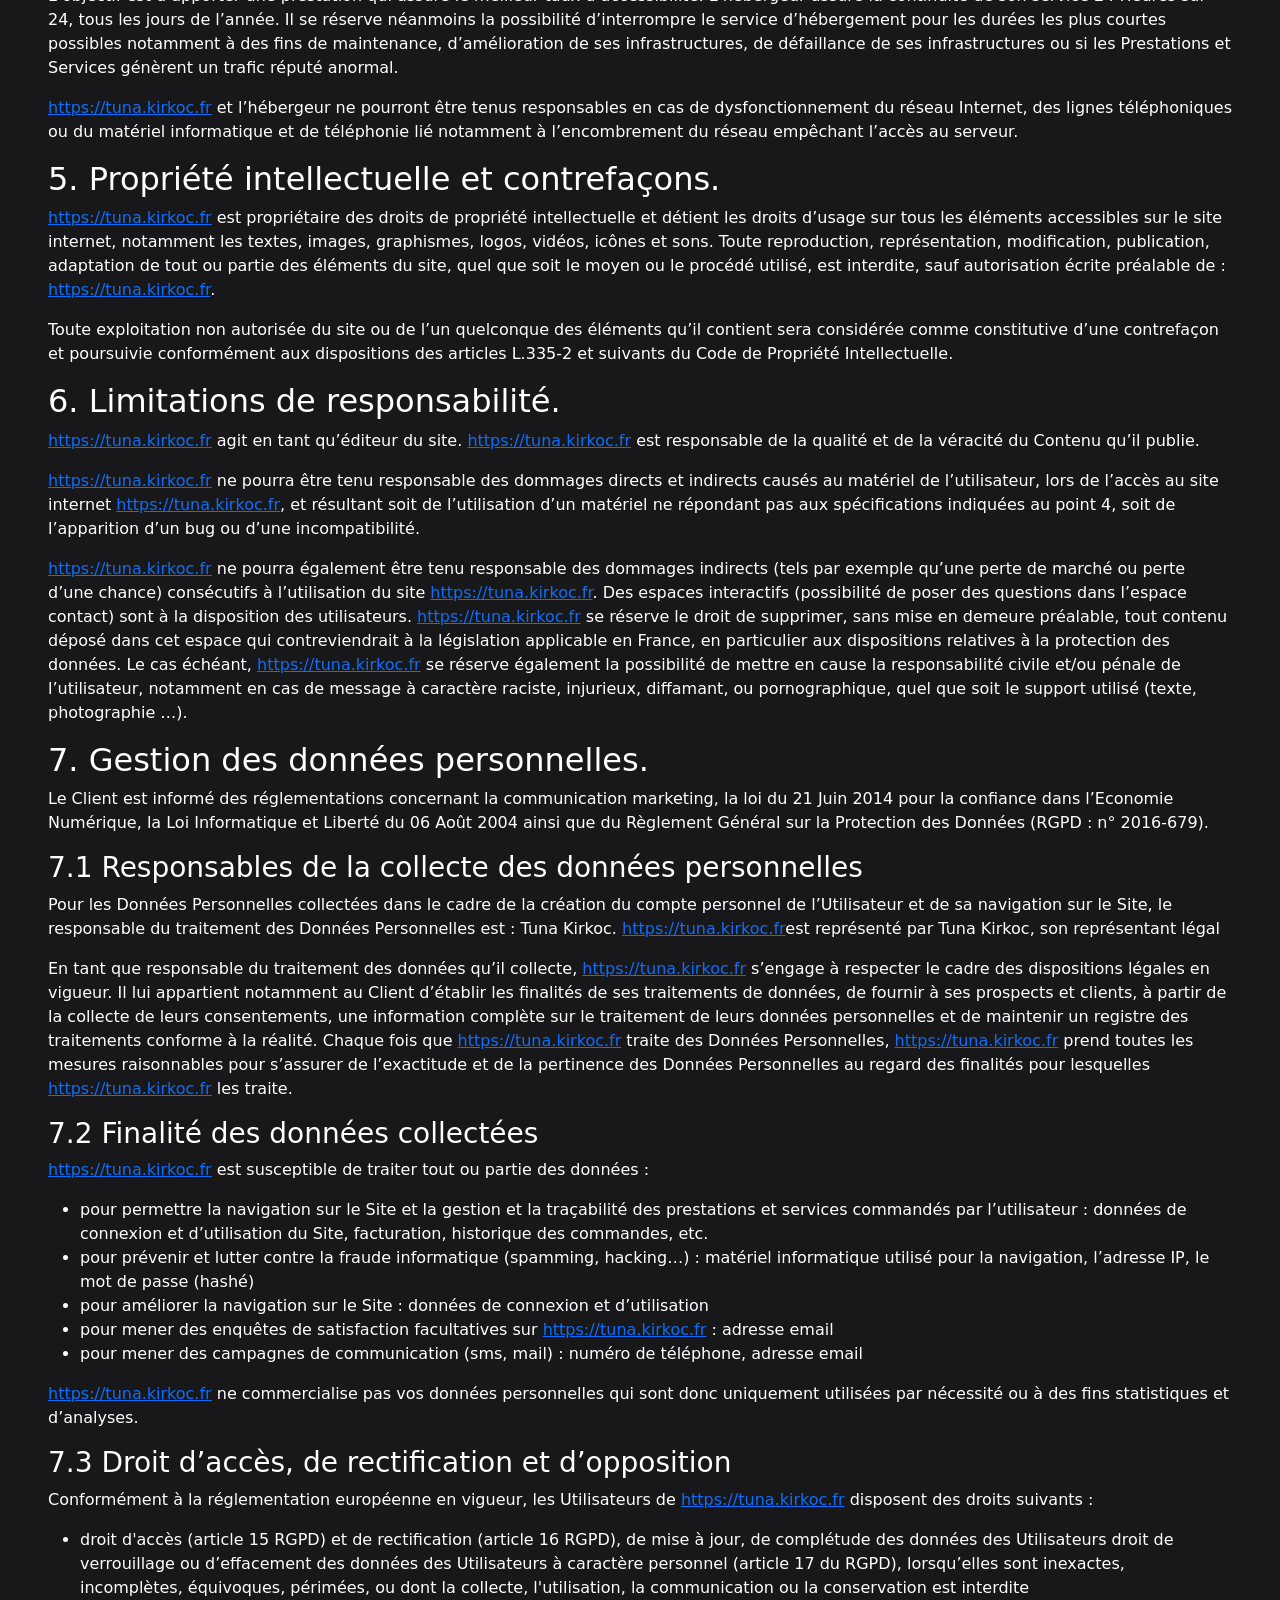
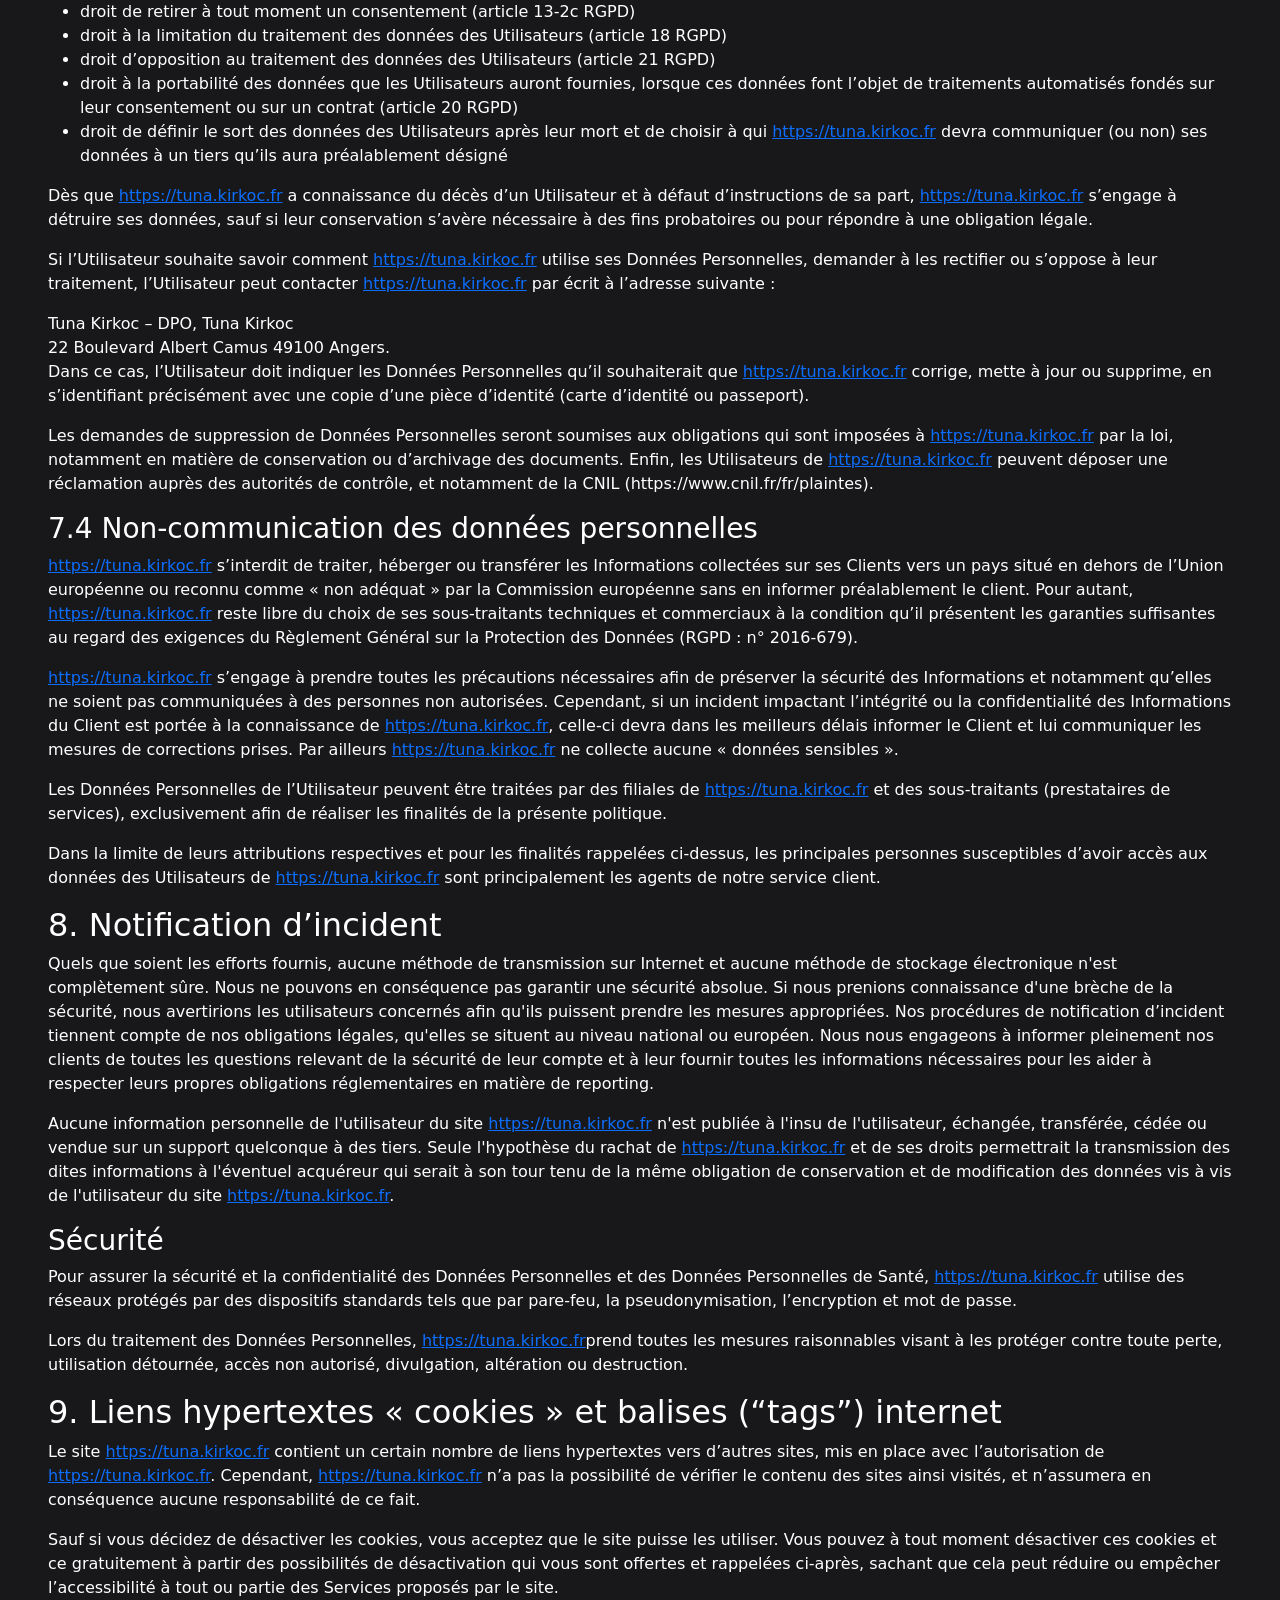
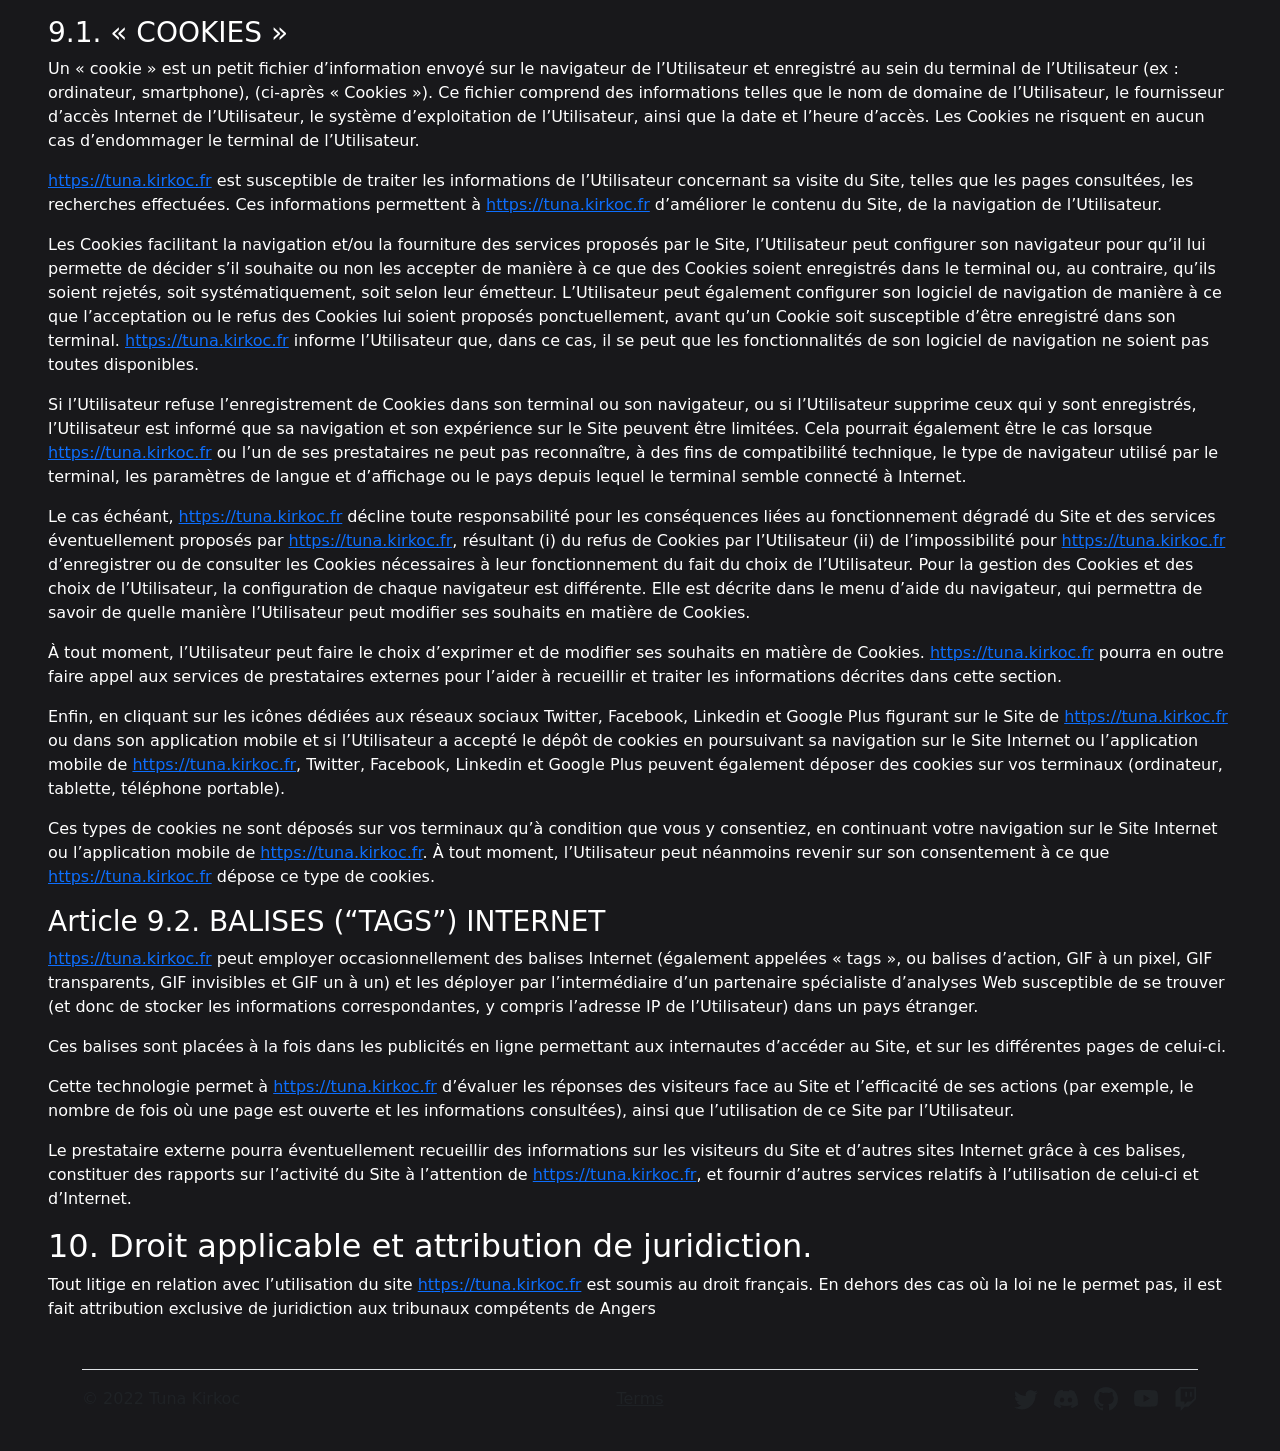
<file: mentions-legales.html>
<!doctype html>
<html lang="fr">

<head>
  <!-- Required meta tags -->
  <meta charset="utf-8">
  <meta name="viewport" content="width=device-width, initial-scale=1">

  <!-- Bootstrap CSS -->
  <link href="https://cdn.jsdelivr.net/npm/bootstrap@5.1.3/dist/css/bootstrap.min.css" rel="stylesheet"
    integrity="sha384-1BmE4kWBq78iYhFldvKuhfTAU6auU8tT94WrHftjDbrCEXSU1oBoqyl2QvZ6jIW3" crossorigin="anonymous">

  <!-- Custom CSS-->
  <link rel="stylesheet" href="css/main.css">

  <title>Tuna Kirkoc</title>
  <link rel="icon" href="img/PopCat.gif" type="image/gif">
</head>

<!-- 
=========================
  ________  ___   _____ 
 /_  __/ / / / | / /   |
  / / / / / /  |/ / /| |
 / / / /_/ / /|  / ___ |
/_/  \____/_/ |_/_/  |_|
=========================
-->

<body>
  <nav class="navbar navbar-expand-sm navbar-dark bg-dark" aria-label="Third navbar example">
    <div class="container-fluid">
      <a class="navbar-brand" href="index.html">Tuna Kirkoc</a>
      <button class="navbar-toggler" type="button" data-bs-toggle="collapse" data-bs-target="#navbarsExample03"
        aria-controls="navbarsExample03" aria-expanded="false" aria-label="Toggle navigation">
        <span class="navbar-toggler-icon"></span>
      </button>
      <div class="collapse navbar-collapse" id="navbarsExample03">
        <ul class="navbar-nav me-auto mb-2 mb-sm-0">
          <li class="nav-item">
            <a class="nav-link" aria-current="page" href="index.html">Home</a>
          </li>
          <li class="nav-item dropdown">
            <a class="nav-link dropdown-toggle" href="#" id="dropdown03" data-bs-toggle="dropdown"
              aria-expanded="false">Serveurs</a>
            <ul class="dropdown-menu" aria-labelledby="dropdown03">
              <li><a class="dropdown-item" href="minecraft.html">🟢 Minecraft</a></li>
              <li><a class="dropdown-item" href="cs-go.html">🟢 CS-GO</a></li>
              <li><a class="dropdown-item disabled" href="rust.html">🔴 Rust (Bientôt disponible)</a></li>
            </ul>
          </li>
          <li class="nav-item">
            <a class="nav-link" href="contact.html">Contact</a>
          </li>
        </ul>
        <a class="btn btn-outline-primary" href="https://streamelements.com/tunasurtwitch/tip">
          <svg xmlns="http://www.w3.org/2000/svg" width="16" height="16" fill="currentColor" class="bi bi-heart"
            viewBox="0 0 16 16">
            <path
              d="m8 2.748-.717-.737C5.6.281 2.514.878 1.4 3.053c-.523 1.023-.641 2.5.314 4.385.92 1.815 2.834 3.989 6.286 6.357 3.452-2.368 5.365-4.542 6.286-6.357.955-1.886.838-3.362.314-4.385C13.486.878 10.4.28 8.717 2.01L8 2.748zM8 15C-7.333 4.868 3.279-3.04 7.824 1.143c.06.055.119.112.176.171a3.12 3.12 0 0 1 .176-.17C12.72-3.042 23.333 4.867 8 15z" />
          </svg> Donate
        </a>
      </div>
    </div>
  </nav>
 <div class="text-white m-5">
  <h2>Définitions</h2>
  <p><b>Client :</b> tout professionnel ou personne physique capable au sens des articles 1123 et suivants du Code
    civil,
    ou personne morale, qui visite le Site objet des présentes conditions générales.<br>
    <b>Prestations et Services :</b> <a href="https://tuna.kirkoc.fr">https://tuna.kirkoc.fr</a> met à disposition des
    Clients :
  </p>

  <p><b>Contenu :</b> Ensemble des éléments constituants l’information présente sur le Site, notamment textes – images –
    vidéos.</p>

  <p><b>Informations clients :</b> Ci après dénommé « Information (s) » qui correspondent à l’ensemble des données
    personnelles susceptibles d’être détenues par <a href="https://tuna.kirkoc.fr">https://tuna.kirkoc.fr</a> pour la
    gestion de votre compte, de la gestion de la relation client et à des fins d’analyses et de statistiques.</p>


  <p><b>Utilisateur :</b> Internaute se connectant, utilisant le site susnommé.</p>
  <p><b>Informations personnelles :</b> « Les informations qui permettent, sous quelque forme que ce soit, directement
    ou
    non, l'identification des personnes physiques auxquelles elles s'appliquent » (article 4 de la loi n° 78-17 du 6
    janvier 1978).</p>
  <p>Les termes « données à caractère personnel », « personne concernée », « sous traitant » et « données sensibles »
    ont
    le sens défini par le Règlement Général sur la Protection des Données (RGPD : n° 2016-679)</p>

  <h2>1. Présentation du site internet.</h2>
  <p>En vertu de l'article 6 de la loi n° 2004-575 du 21 juin 2004 pour la confiance dans l'économie numérique, il est
    précisé aux utilisateurs du site internet <a href="https://tuna.kirkoc.fr">https://tuna.kirkoc.fr</a> l'identité des
    différents intervenants dans le cadre de sa réalisation et de son suivi:
  </p>
  <p><strong>Propriétaire</strong> : Tuna Kirkoc – 22 Boulevard Albert Camus 49100 Angers<br>

    <strong>Responsable publication</strong> : Kirkoc – tuna@kirkoc.fr<br>
    Le responsable publication est une personne physique ou une personne morale.<br>
    <strong>Webmaster</strong> : Tuna Kirkoc – tuna@kirkoc.fr<br>
    <strong>Hébergeur</strong> : GitHub – 88 Colin P Kelly Jr St CA 94107 San Francisco, États-Unis +18774484820<br>
    <strong>Délégué à la protection des données</strong> : Tuna Kirkoc – tuna@kirkoc.fr<br>
  </p>

  <div ng-bind-html="linkHTML">
    <p>Ce modèle de mentions légales est proposé par le <a href="https://fr.orson.io/1371/generateur-mentions-legales"
        title="générateur gratuit de mentions légales pour un site internet">générateur gratuit de mentions légales
        pour un site internet</a></p>
  </div>



  <h2>2. Conditions générales d’utilisation du site et des services proposés.</h2>

  <p>Le Site constitue une œuvre de l’esprit protégée par les dispositions du Code de la Propriété Intellectuelle et des
    Réglementations Internationales applicables.
    Le Client ne peut en aucune manière réutiliser, céder ou exploiter pour son propre compte tout ou partie des
    éléments ou travaux du Site.</p>

  <p>L’utilisation du site <a href="https://tuna.kirkoc.fr">https://tuna.kirkoc.fr</a> implique l’acceptation pleine et
    entière des conditions générales d’utilisation ci-après décrites. Ces conditions d’utilisation sont susceptibles
    d’être modifiées ou complétées à tout moment, les utilisateurs du site <a
      href="https://tuna.kirkoc.fr">https://tuna.kirkoc.fr</a> sont donc invités à les consulter de manière régulière.
  </p>

  <p>Ce site internet est normalement accessible à tout moment aux utilisateurs. Une interruption pour raison de
    maintenance technique peut être toutefois décidée par <a href="https://tuna.kirkoc.fr">https://tuna.kirkoc.fr</a>,
    qui s’efforcera alors de communiquer préalablement aux utilisateurs les dates et heures de l’intervention.
    Le site web <a href="https://tuna.kirkoc.fr">https://tuna.kirkoc.fr</a> est mis à jour régulièrement par <a
      href="https://tuna.kirkoc.fr">https://tuna.kirkoc.fr</a> responsable. De la même façon, les mentions légales
    peuvent être modifiées à tout moment : elles s’imposent néanmoins à l’utilisateur qui est invité à s’y référer le
    plus souvent possible afin d’en prendre connaissance.</p>

  <h2>3. Description des services fournis.</h2>

  <p>Le site internet <a href="https://tuna.kirkoc.fr">https://tuna.kirkoc.fr</a> a pour objet de fournir une
    information
    concernant l’ensemble des activités de la société.
    <a href="https://tuna.kirkoc.fr">https://tuna.kirkoc.fr</a> s’efforce de fournir sur le site <a
      href="https://tuna.kirkoc.fr">https://tuna.kirkoc.fr</a> des informations aussi précises que possible.
    Toutefois, il ne pourra être tenu responsable des oublis, des inexactitudes et des carences dans la mise à jour,
    qu’elles soient de son fait ou du fait des tiers partenaires qui lui fournissent ces informations.
  </p>

  <p>Toutes les informations indiquées sur le site <a href="https://tuna.kirkoc.fr">https://tuna.kirkoc.fr</a> sont
    données à titre indicatif, et sont susceptibles d’évoluer. Par ailleurs, les renseignements figurant sur le site <a
      href="https://tuna.kirkoc.fr">https://tuna.kirkoc.fr</a> ne sont pas exhaustifs. Ils sont donnés sous réserve de
    modifications ayant été apportées depuis leur mise en ligne.</p>

  <h2>4. Limitations contractuelles sur les données techniques.</h2>

  <p>Le site utilise la technologie JavaScript.

    Le site Internet ne pourra être tenu responsable de dommages matériels liés à l’utilisation du site. De plus,
    l’utilisateur du site s’engage à accéder au site en utilisant un matériel récent, ne contenant pas de virus et avec
    un navigateur de dernière génération mis-à-jour
    Le site <a href="https://tuna.kirkoc.fr">https://tuna.kirkoc.fr</a> est hébergé chez un prestataire sur le
    territoire de l’Union Européenne conformément aux dispositions du Règlement Général sur la Protection des Données
    (RGPD : n° 2016-679)</p>

  <p>L’objectif est d’apporter une prestation qui assure le meilleur taux d’accessibilité. L’hébergeur assure la
    continuité de son service 24 Heures sur 24, tous les jours de l’année. Il se réserve néanmoins la possibilité
    d’interrompre le service d’hébergement pour les durées les plus courtes possibles notamment à des fins de
    maintenance, d’amélioration de ses infrastructures, de défaillance de ses infrastructures ou si les Prestations et
    Services génèrent un trafic réputé anormal.</p>

  <p><a href="https://tuna.kirkoc.fr">https://tuna.kirkoc.fr</a> et l’hébergeur ne pourront être tenus responsables en
    cas
    de dysfonctionnement du réseau Internet, des lignes téléphoniques ou du matériel informatique et de téléphonie lié
    notamment à l’encombrement du réseau empêchant l’accès au serveur.</p>

  <h2>5. Propriété intellectuelle et contrefaçons.</h2>

  <p><a href="https://tuna.kirkoc.fr">https://tuna.kirkoc.fr</a> est propriétaire des droits de propriété intellectuelle
    et détient les droits d’usage sur tous les éléments accessibles sur le site internet, notamment les textes, images,
    graphismes, logos, vidéos, icônes et sons.
    Toute reproduction, représentation, modification, publication, adaptation de tout ou partie des éléments du site,
    quel que soit le moyen ou le procédé utilisé, est interdite, sauf autorisation écrite préalable de : <a
      href="https://tuna.kirkoc.fr">https://tuna.kirkoc.fr</a>.</p>

  <p>Toute exploitation non autorisée du site ou de l’un quelconque des éléments qu’il contient sera considérée comme
    constitutive d’une contrefaçon et poursuivie conformément aux dispositions des articles L.335-2 et suivants du Code
    de Propriété Intellectuelle.</p>

  <h2>6. Limitations de responsabilité.</h2>

  <p><a href="https://tuna.kirkoc.fr">https://tuna.kirkoc.fr</a> agit en tant qu’éditeur du site. <a
      href="https://tuna.kirkoc.fr">https://tuna.kirkoc.fr</a> est responsable de la qualité et de la véracité du
    Contenu qu’il publie. </p>

  <p><a href="https://tuna.kirkoc.fr">https://tuna.kirkoc.fr</a> ne pourra être tenu responsable des dommages directs et
    indirects causés au matériel de l’utilisateur, lors de l’accès au site internet <a
      href="https://tuna.kirkoc.fr">https://tuna.kirkoc.fr</a>, et résultant soit de l’utilisation d’un matériel ne
    répondant pas aux spécifications indiquées au point 4, soit de l’apparition d’un bug ou d’une incompatibilité.</p>

  <p><a href="https://tuna.kirkoc.fr">https://tuna.kirkoc.fr</a> ne pourra également être tenu responsable des dommages
    indirects (tels par exemple qu’une perte de marché ou perte d’une chance) consécutifs à l’utilisation du site <a
      href="https://tuna.kirkoc.fr">https://tuna.kirkoc.fr</a>.
    Des espaces interactifs (possibilité de poser des questions dans l’espace contact) sont à la disposition des
    utilisateurs. <a href="https://tuna.kirkoc.fr">https://tuna.kirkoc.fr</a> se réserve le droit de supprimer, sans
    mise en demeure préalable, tout contenu déposé dans cet espace qui contreviendrait à la législation applicable en
    France, en particulier aux dispositions relatives à la protection des données. Le cas échéant, <a
      href="https://tuna.kirkoc.fr">https://tuna.kirkoc.fr</a> se réserve également la possibilité de mettre en cause
    la responsabilité civile et/ou pénale de l’utilisateur, notamment en cas de message à caractère raciste, injurieux,
    diffamant, ou pornographique, quel que soit le support utilisé (texte, photographie …).</p>

  <h2>7. Gestion des données personnelles.</h2>

  <p>Le Client est informé des réglementations concernant la communication marketing, la loi du 21 Juin 2014 pour la
    confiance dans l’Economie Numérique, la Loi Informatique et Liberté du 06 Août 2004 ainsi que du Règlement Général
    sur la Protection des Données (RGPD : n° 2016-679). </p>

  <h3>7.1 Responsables de la collecte des données personnelles</h3>

  <p>Pour les Données Personnelles collectées dans le cadre de la création du compte personnel de l’Utilisateur et de sa
    navigation sur le Site, le responsable du traitement des Données Personnelles est : Tuna Kirkoc. <a
      href="https://tuna.kirkoc.fr">https://tuna.kirkoc.fr</a>est représenté par Tuna Kirkoc, son représentant légal
  </p>

  <p>En tant que responsable du traitement des données qu’il collecte, <a
      href="https://tuna.kirkoc.fr">https://tuna.kirkoc.fr</a> s’engage à respecter le cadre des dispositions légales
    en vigueur. Il lui appartient notamment au Client d’établir les finalités de ses traitements de données, de fournir
    à ses prospects et clients, à partir de la collecte de leurs consentements, une information complète sur le
    traitement de leurs données personnelles et de maintenir un registre des traitements conforme à la réalité.
    Chaque fois que <a href="https://tuna.kirkoc.fr">https://tuna.kirkoc.fr</a> traite des Données Personnelles, <a
      href="https://tuna.kirkoc.fr">https://tuna.kirkoc.fr</a> prend toutes les mesures raisonnables pour s’assurer de
    l’exactitude et de la pertinence des Données Personnelles au regard des finalités pour lesquelles <a
      href="https://tuna.kirkoc.fr">https://tuna.kirkoc.fr</a> les traite.</p>

  <h3>7.2 Finalité des données collectées</h3>

  <p><a href="https://tuna.kirkoc.fr">https://tuna.kirkoc.fr</a> est susceptible de traiter tout ou partie des données :
  </p>

  <ul>

    <li>pour permettre la navigation sur le Site et la gestion et la traçabilité des prestations et services commandés
      par l’utilisateur : données de connexion et d’utilisation du Site, facturation, historique des commandes, etc.
    </li>

    <li>pour prévenir et lutter contre la fraude informatique (spamming, hacking…) : matériel informatique utilisé pour
      la navigation, l’adresse IP, le mot de passe (hashé) </li>

    <li>pour améliorer la navigation sur le Site : données de connexion et d’utilisation </li>

    <li>pour mener des enquêtes de satisfaction facultatives sur <a
        href="https://tuna.kirkoc.fr">https://tuna.kirkoc.fr</a> : adresse email </li>
    <li>pour mener des campagnes de communication (sms, mail) : numéro de téléphone, adresse email</li>


  </ul>

  <p><a href="https://tuna.kirkoc.fr">https://tuna.kirkoc.fr</a> ne commercialise pas vos données personnelles qui sont
    donc uniquement utilisées par nécessité ou à des fins statistiques et d’analyses.</p>

  <h3>7.3 Droit d’accès, de rectification et d’opposition</h3>

  <p>
    Conformément à la réglementation européenne en vigueur, les Utilisateurs de <a
      href="https://tuna.kirkoc.fr">https://tuna.kirkoc.fr</a> disposent des droits suivants : </p>
  <ul>

    <li>droit d'accès (article 15 RGPD) et de rectification (article 16 RGPD), de mise à jour, de complétude des données
      des Utilisateurs droit de verrouillage ou d’effacement des données des Utilisateurs à caractère personnel
      (article 17 du RGPD), lorsqu’elles sont inexactes, incomplètes, équivoques, périmées, ou dont la collecte,
      l'utilisation, la communication ou la conservation est interdite </li>

    <li>droit de retirer à tout moment un consentement (article 13-2c RGPD) </li>

    <li>droit à la limitation du traitement des données des Utilisateurs (article 18 RGPD) </li>

    <li>droit d’opposition au traitement des données des Utilisateurs (article 21 RGPD) </li>

    <li>droit à la portabilité des données que les Utilisateurs auront fournies, lorsque ces données font l’objet de
      traitements automatisés fondés sur leur consentement ou sur un contrat (article 20 RGPD) </li>

    <li>droit de définir le sort des données des Utilisateurs après leur mort et de choisir à qui <a
        href="https://tuna.kirkoc.fr">https://tuna.kirkoc.fr</a> devra communiquer (ou non) ses données à un tiers
      qu’ils aura préalablement désigné</li>
  </ul>

  <p>Dès que <a href="https://tuna.kirkoc.fr">https://tuna.kirkoc.fr</a> a connaissance du décès d’un Utilisateur et à
    défaut d’instructions de sa part, <a href="https://tuna.kirkoc.fr">https://tuna.kirkoc.fr</a> s’engage à détruire
    ses données, sauf si leur conservation s’avère nécessaire à des fins probatoires ou pour répondre à une obligation
    légale.</p>

  <p>Si l’Utilisateur souhaite savoir comment <a href="https://tuna.kirkoc.fr">https://tuna.kirkoc.fr</a> utilise ses
    Données Personnelles, demander à les rectifier ou s’oppose à leur traitement, l’Utilisateur peut contacter <a
      href="https://tuna.kirkoc.fr">https://tuna.kirkoc.fr</a> par écrit à l’adresse suivante : </p>

  Tuna Kirkoc – DPO, Tuna Kirkoc <br>
  22 Boulevard Albert Camus 49100 Angers.

  <p>Dans ce cas, l’Utilisateur doit indiquer les Données Personnelles qu’il souhaiterait que <a
      href="https://tuna.kirkoc.fr">https://tuna.kirkoc.fr</a> corrige, mette à jour ou supprime, en s’identifiant
    précisément avec une copie d’une pièce d’identité (carte d’identité ou passeport). </p>

  <p>
    Les demandes de suppression de Données Personnelles seront soumises aux obligations qui sont imposées à <a
      href="https://tuna.kirkoc.fr">https://tuna.kirkoc.fr</a> par la loi, notamment en matière de conservation ou
    d’archivage des documents. Enfin, les Utilisateurs de <a href="https://tuna.kirkoc.fr">https://tuna.kirkoc.fr</a>
    peuvent déposer une réclamation auprès des autorités de contrôle, et notamment de la CNIL
    (https://www.cnil.fr/fr/plaintes).</p>

  <h3>7.4 Non-communication des données personnelles</h3>

  <p>
    <a href="https://tuna.kirkoc.fr">https://tuna.kirkoc.fr</a> s’interdit de traiter, héberger ou transférer les
    Informations collectées sur ses Clients vers un pays situé en dehors de l’Union européenne ou reconnu comme « non
    adéquat » par la Commission européenne sans en informer préalablement le client. Pour autant, <a
      href="https://tuna.kirkoc.fr">https://tuna.kirkoc.fr</a> reste libre du choix de ses sous-traitants techniques
    et commerciaux à la condition qu’il présentent les garanties suffisantes au regard des exigences du Règlement
    Général sur la Protection des Données (RGPD : n° 2016-679).
  </p>

  <p>
    <a href="https://tuna.kirkoc.fr">https://tuna.kirkoc.fr</a> s’engage à prendre toutes les précautions nécessaires
    afin de préserver la sécurité des Informations et notamment qu’elles ne soient pas communiquées à des personnes non
    autorisées. Cependant, si un incident impactant l’intégrité ou la confidentialité des Informations du Client est
    portée à la connaissance de <a href="https://tuna.kirkoc.fr">https://tuna.kirkoc.fr</a>, celle-ci devra dans les
    meilleurs délais informer le Client et lui communiquer les mesures de corrections prises. Par ailleurs <a
      href="https://tuna.kirkoc.fr">https://tuna.kirkoc.fr</a> ne collecte aucune « données sensibles ».
  </p>

  <p>
    Les Données Personnelles de l’Utilisateur peuvent être traitées par des filiales de <a
      href="https://tuna.kirkoc.fr">https://tuna.kirkoc.fr</a> et des sous-traitants (prestataires de services),
    exclusivement afin de réaliser les finalités de la présente politique.</p>
  <p>
    Dans la limite de leurs attributions respectives et pour les finalités rappelées ci-dessus, les principales
    personnes susceptibles d’avoir accès aux données des Utilisateurs de <a
      href="https://tuna.kirkoc.fr">https://tuna.kirkoc.fr</a> sont principalement les agents de notre service client.
  </p>

  <div ng-bind-html="rgpdHTML"></div>


  <h2>8. Notification d’incident</h2>
  <p>
    Quels que soient les efforts fournis, aucune méthode de transmission sur Internet et aucune méthode de stockage
    électronique n'est complètement sûre. Nous ne pouvons en conséquence pas garantir une sécurité absolue.
    Si nous prenions connaissance d'une brèche de la sécurité, nous avertirions les utilisateurs concernés afin qu'ils
    puissent prendre les mesures appropriées. Nos procédures de notification d’incident tiennent compte de nos
    obligations légales, qu'elles se situent au niveau national ou européen. Nous nous engageons à informer pleinement
    nos clients de toutes les questions relevant de la sécurité de leur compte et à leur fournir toutes les informations
    nécessaires pour les aider à respecter leurs propres obligations réglementaires en matière de reporting.</p>
  <p>
    Aucune information personnelle de l'utilisateur du site <a href="https://tuna.kirkoc.fr">https://tuna.kirkoc.fr</a>
    n'est publiée à l'insu de l'utilisateur, échangée, transférée, cédée ou vendue sur un support quelconque à des
    tiers. Seule l'hypothèse du rachat de <a href="https://tuna.kirkoc.fr">https://tuna.kirkoc.fr</a> et de ses droits
    permettrait la transmission des dites informations à l'éventuel acquéreur qui serait à son tour tenu de la même
    obligation de conservation et de modification des données vis à vis de l'utilisateur du site <a
      href="https://tuna.kirkoc.fr">https://tuna.kirkoc.fr</a>.</p>

  <h3>Sécurité</h3>

  <p>
    Pour assurer la sécurité et la confidentialité des Données Personnelles et des Données Personnelles de Santé, <a
      href="https://tuna.kirkoc.fr">https://tuna.kirkoc.fr</a> utilise des réseaux protégés par des dispositifs
    standards tels que par pare-feu, la pseudonymisation, l’encryption et mot de passe. </p>

  <p>
    Lors du traitement des Données Personnelles, <a href="https://tuna.kirkoc.fr">https://tuna.kirkoc.fr</a>prend toutes
    les mesures raisonnables visant à les protéger contre toute perte, utilisation détournée, accès non autorisé,
    divulgation, altération ou destruction.</p>

  <h2>9. Liens hypertextes « cookies » et balises (“tags”) internet</h2>
  <p>
    Le site <a href="https://tuna.kirkoc.fr">https://tuna.kirkoc.fr</a> contient un certain nombre de liens hypertextes
    vers d’autres sites, mis en place avec l’autorisation de <a
      href="https://tuna.kirkoc.fr">https://tuna.kirkoc.fr</a>. Cependant, <a
      href="https://tuna.kirkoc.fr">https://tuna.kirkoc.fr</a> n’a pas la possibilité de vérifier le contenu des sites
    ainsi visités, et n’assumera en conséquence aucune responsabilité de ce fait.</p>
  Sauf si vous décidez de désactiver les cookies, vous acceptez que le site puisse les utiliser. Vous pouvez à tout
  moment
  désactiver ces cookies et ce gratuitement à partir des possibilités de désactivation qui vous sont offertes et
  rappelées
  ci-après, sachant que cela peut réduire ou empêcher l’accessibilité à tout ou partie des Services proposés par le
  site.
  <p></p>

  <h3>9.1. « COOKIES »</h3>
  <p>
    Un « cookie » est un petit fichier d’information envoyé sur le navigateur de l’Utilisateur et enregistré au sein du
    terminal de l’Utilisateur (ex : ordinateur, smartphone), (ci-après « Cookies »). Ce fichier comprend des
    informations telles que le nom de domaine de l’Utilisateur, le fournisseur d’accès Internet de l’Utilisateur, le
    système d’exploitation de l’Utilisateur, ainsi que la date et l’heure d’accès. Les Cookies ne risquent en aucun cas
    d’endommager le terminal de l’Utilisateur.</p>
  <p>
    <a href="https://tuna.kirkoc.fr">https://tuna.kirkoc.fr</a> est susceptible de traiter les informations de
    l’Utilisateur concernant sa visite du Site, telles que les pages consultées, les recherches effectuées. Ces
    informations permettent à <a href="https://tuna.kirkoc.fr">https://tuna.kirkoc.fr</a> d’améliorer le contenu du
    Site, de la navigation de l’Utilisateur.
  </p>
  <p>
    Les Cookies facilitant la navigation et/ou la fourniture des services proposés par le Site, l’Utilisateur peut
    configurer son navigateur pour qu’il lui permette de décider s’il souhaite ou non les accepter de manière à ce que
    des Cookies soient enregistrés dans le terminal ou, au contraire, qu’ils soient rejetés, soit systématiquement, soit
    selon leur émetteur. L’Utilisateur peut également configurer son logiciel de navigation de manière à ce que
    l’acceptation ou le refus des Cookies lui soient proposés ponctuellement, avant qu’un Cookie soit susceptible d’être
    enregistré dans son terminal. <a href="https://tuna.kirkoc.fr">https://tuna.kirkoc.fr</a> informe l’Utilisateur que,
    dans ce cas, il se peut que les fonctionnalités de son logiciel de navigation ne soient pas toutes disponibles.</p>
  <p>
    Si l’Utilisateur refuse l’enregistrement de Cookies dans son terminal ou son navigateur, ou si l’Utilisateur
    supprime ceux qui y sont enregistrés, l’Utilisateur est informé que sa navigation et son expérience sur le Site
    peuvent être limitées. Cela pourrait également être le cas lorsque <a
      href="https://tuna.kirkoc.fr">https://tuna.kirkoc.fr</a> ou l’un de ses prestataires ne peut pas reconnaître, à
    des fins de compatibilité technique, le type de navigateur utilisé par le terminal, les paramètres de langue et
    d’affichage ou le pays depuis lequel le terminal semble connecté à Internet.</p>
  <p>
    Le cas échéant, <a href="https://tuna.kirkoc.fr">https://tuna.kirkoc.fr</a> décline toute responsabilité pour les
    conséquences liées au fonctionnement dégradé du Site et des services éventuellement proposés par <a
      href="https://tuna.kirkoc.fr">https://tuna.kirkoc.fr</a>, résultant (i) du refus de Cookies par l’Utilisateur
    (ii) de l’impossibilité pour <a href="https://tuna.kirkoc.fr">https://tuna.kirkoc.fr</a> d’enregistrer ou de
    consulter les Cookies nécessaires à leur fonctionnement du fait du choix de l’Utilisateur. Pour la gestion des
    Cookies et des choix de l’Utilisateur, la configuration de chaque navigateur est différente. Elle est décrite dans
    le menu d’aide du navigateur, qui permettra de savoir de quelle manière l’Utilisateur peut modifier ses souhaits en
    matière de Cookies.</p>
  <p>
    À tout moment, l’Utilisateur peut faire le choix d’exprimer et de modifier ses souhaits en matière de Cookies. <a
      href="https://tuna.kirkoc.fr">https://tuna.kirkoc.fr</a> pourra en outre faire appel aux services de
    prestataires externes pour l’aider à recueillir et traiter les informations décrites dans cette section.</p>
  <p>
    Enfin, en cliquant sur les icônes dédiées aux réseaux sociaux Twitter, Facebook, Linkedin et Google Plus figurant
    sur le Site de <a href="https://tuna.kirkoc.fr">https://tuna.kirkoc.fr</a> ou dans son application mobile et si
    l’Utilisateur a accepté le dépôt de cookies en poursuivant sa navigation sur le Site Internet ou l’application
    mobile de <a href="https://tuna.kirkoc.fr">https://tuna.kirkoc.fr</a>, Twitter, Facebook, Linkedin et Google Plus
    peuvent également déposer des cookies sur vos terminaux (ordinateur, tablette, téléphone portable).</p>
  <p>
    Ces types de cookies ne sont déposés sur vos terminaux qu’à condition que vous y consentiez, en continuant votre
    navigation sur le Site Internet ou l’application mobile de <a
      href="https://tuna.kirkoc.fr">https://tuna.kirkoc.fr</a>. À tout moment, l’Utilisateur peut néanmoins revenir
    sur son consentement à ce que <a href="https://tuna.kirkoc.fr">https://tuna.kirkoc.fr</a> dépose ce type de cookies.
  </p>

  <h3>Article 9.2. BALISES (“TAGS”) INTERNET</h3>


  <p>

    <a href="https://tuna.kirkoc.fr">https://tuna.kirkoc.fr</a> peut employer occasionnellement des balises Internet
    (également appelées « tags », ou balises d’action, GIF à un pixel, GIF transparents, GIF invisibles et GIF un à un)
    et les déployer par l’intermédiaire d’un partenaire spécialiste d’analyses Web susceptible de se trouver (et donc de
    stocker les informations correspondantes, y compris l’adresse IP de l’Utilisateur) dans un pays étranger.
  </p>

  <p>
    Ces balises sont placées à la fois dans les publicités en ligne permettant aux internautes d’accéder au Site, et sur
    les différentes pages de celui-ci.
  </p>
  <p>
    Cette technologie permet à <a href="https://tuna.kirkoc.fr">https://tuna.kirkoc.fr</a> d’évaluer les réponses des
    visiteurs face au Site et l’efficacité de ses actions (par exemple, le nombre de fois où une page est ouverte et les
    informations consultées), ainsi que l’utilisation de ce Site par l’Utilisateur. </p>
  <p>
    Le prestataire externe pourra éventuellement recueillir des informations sur les visiteurs du Site et d’autres sites
    Internet grâce à ces balises, constituer des rapports sur l’activité du Site à l’attention de <a
      href="https://tuna.kirkoc.fr">https://tuna.kirkoc.fr</a>, et fournir d’autres services relatifs à l’utilisation
    de celui-ci et d’Internet.</p>
  <p>
  </p>
  <h2>10. Droit applicable et attribution de juridiction.</h2>
  <p>
    Tout litige en relation avec l’utilisation du site <a href="https://tuna.kirkoc.fr">https://tuna.kirkoc.fr</a> est
    soumis au droit français.
    En dehors des cas où la loi ne le permet pas, il est fait attribution exclusive de juridiction aux tribunaux
    compétents de Angers</p>
  </div>

  <div class="container">
    <footer class="d-flex flex-wrap justify-content-between align-items-center py-3 my-4 border-top">
      <div class="col-md-4 d-flex align-items-center">
        <span class="text-muted">&copy; 2022 Tuna Kirkoc</span>
      </div>
      <a href="mentions-legales.html" class="text-muted">Terms</a>
      <ul class="nav col-md-4 justify-content-end list-unstyled d-flex">
        <li class="ms-3"><a class="text-muted" href="https://discord.com/invite/W9yEEs4"><svg
              xmlns="http://www.w3.org/2000/svg" width="24" height="24" fill="currentColor" class="bi bi-twitter"
              viewBox="0 0 16 16">
              <path
                d="M5.026 15c6.038 0 9.341-5.003 9.341-9.334 0-.14 0-.282-.006-.422A6.685 6.685 0 0 0 16 3.542a6.658 6.658 0 0 1-1.889.518 3.301 3.301 0 0 0 1.447-1.817 6.533 6.533 0 0 1-2.087.793A3.286 3.286 0 0 0 7.875 6.03a9.325 9.325 0 0 1-6.767-3.429 3.289 3.289 0 0 0 1.018 4.382A3.323 3.323 0 0 1 .64 6.575v.045a3.288 3.288 0 0 0 2.632 3.218 3.203 3.203 0 0 1-.865.115 3.23 3.23 0 0 1-.614-.057 3.283 3.283 0 0 0 3.067 2.277A6.588 6.588 0 0 1 .78 13.58a6.32 6.32 0 0 1-.78-.045A9.344 9.344 0 0 0 5.026 15z" />
            </svg></a></li>
        <li class="ms-3"><a class="text-muted" href="https://twitter.com/tunakirkoc"><svg
              xmlns="http://www.w3.org/2000/svg" width="24" height="24" fill="currentColor" class="bi bi-discord"
              viewBox="0 0 16 16">
              <path
                d="M13.545 2.907a13.227 13.227 0 0 0-3.257-1.011.05.05 0 0 0-.052.025c-.141.25-.297.577-.406.833a12.19 12.19 0 0 0-3.658 0 8.258 8.258 0 0 0-.412-.833.051.051 0 0 0-.052-.025c-1.125.194-2.22.534-3.257 1.011a.041.041 0 0 0-.021.018C.356 6.024-.213 9.047.066 12.032c.001.014.01.028.021.037a13.276 13.276 0 0 0 3.995 2.02.05.05 0 0 0 .056-.019c.308-.42.582-.863.818-1.329a.05.05 0 0 0-.01-.059.051.051 0 0 0-.018-.011 8.875 8.875 0 0 1-1.248-.595.05.05 0 0 1-.02-.066.051.051 0 0 1 .015-.019c.084-.063.168-.129.248-.195a.05.05 0 0 1 .051-.007c2.619 1.196 5.454 1.196 8.041 0a.052.052 0 0 1 .053.007c.08.066.164.132.248.195a.051.051 0 0 1-.004.085 8.254 8.254 0 0 1-1.249.594.05.05 0 0 0-.03.03.052.052 0 0 0 .003.041c.24.465.515.909.817 1.329a.05.05 0 0 0 .056.019 13.235 13.235 0 0 0 4.001-2.02.049.049 0 0 0 .021-.037c.334-3.451-.559-6.449-2.366-9.106a.034.034 0 0 0-.02-.019Zm-8.198 7.307c-.789 0-1.438-.724-1.438-1.612 0-.889.637-1.613 1.438-1.613.807 0 1.45.73 1.438 1.613 0 .888-.637 1.612-1.438 1.612Zm5.316 0c-.788 0-1.438-.724-1.438-1.612 0-.889.637-1.613 1.438-1.613.807 0 1.451.73 1.438 1.613 0 .888-.631 1.612-1.438 1.612Z" />
            </svg></a></li>
        <li class="ms-3"><a class="text-muted" href="https://github.com/Tunakirkoc"><svg
              xmlns="http://www.w3.org/2000/svg" width="24" height="24" fill="currentColor" class="bi bi-github"
              viewBox="0 0 16 16">
              <path
                d="M8 0C3.58 0 0 3.58 0 8c0 3.54 2.29 6.53 5.47 7.59.4.07.55-.17.55-.38 0-.19-.01-.82-.01-1.49-2.01.37-2.53-.49-2.69-.94-.09-.23-.48-.94-.82-1.13-.28-.15-.68-.52-.01-.53.63-.01 1.08.58 1.23.82.72 1.21 1.87.87 2.33.66.07-.52.28-.87.51-1.07-1.78-.2-3.64-.89-3.64-3.95 0-.87.31-1.59.82-2.15-.08-.2-.36-1.02.08-2.12 0 0 .67-.21 2.2.82.64-.18 1.32-.27 2-.27.68 0 1.36.09 2 .27 1.53-1.04 2.2-.82 2.2-.82.44 1.1.16 1.92.08 2.12.51.56.82 1.27.82 2.15 0 3.07-1.87 3.75-3.65 3.95.29.25.54.73.54 1.48 0 1.07-.01 1.93-.01 2.2 0 .21.15.46.55.38A8.012 8.012 0 0 0 16 8c0-4.42-3.58-8-8-8z" />
            </svg></a></li>
        <li class="ms-3"><a class="text-muted" href="https://www.youtube.com/channel/UCbRwzYSwttxGX4W9_BCpzzQ"><svg
              xmlns="http://www.w3.org/2000/svg" width="24" height="24" fill="currentColor" class="bi bi-youtube"
              viewBox="0 0 16 16">
              <path
                d="M8.051 1.999h.089c.822.003 4.987.033 6.11.335a2.01 2.01 0 0 1 1.415 1.42c.101.38.172.883.22 1.402l.01.104.022.26.008.104c.065.914.073 1.77.074 1.957v.075c-.001.194-.01 1.108-.082 2.06l-.008.105-.009.104c-.05.572-.124 1.14-.235 1.558a2.007 2.007 0 0 1-1.415 1.42c-1.16.312-5.569.334-6.18.335h-.142c-.309 0-1.587-.006-2.927-.052l-.17-.006-.087-.004-.171-.007-.171-.007c-1.11-.049-2.167-.128-2.654-.26a2.007 2.007 0 0 1-1.415-1.419c-.111-.417-.185-.986-.235-1.558L.09 9.82l-.008-.104A31.4 31.4 0 0 1 0 7.68v-.123c.002-.215.01-.958.064-1.778l.007-.103.003-.052.008-.104.022-.26.01-.104c.048-.519.119-1.023.22-1.402a2.007 2.007 0 0 1 1.415-1.42c.487-.13 1.544-.21 2.654-.26l.17-.007.172-.006.086-.003.171-.007A99.788 99.788 0 0 1 7.858 2h.193zM6.4 5.209v4.818l4.157-2.408L6.4 5.209z" />
            </svg></a></li>
        <li class="ms-3"><a class="text-muted" href="https://www.twitch.tv/TunaSurTwitch"><svg
              xmlns="http://www.w3.org/2000/svg" width="24" height="24" fill="currentColor" class="bi bi-twitch"
              viewBox="0 0 16 16">
              <path
                d="M3.857 0 1 2.857v10.286h3.429V16l2.857-2.857H9.57L14.714 8V0H3.857zm9.714 7.429-2.285 2.285H9l-2 2v-2H4.429V1.143h9.142v6.286z" />
              <path d="M11.857 3.143h-1.143V6.57h1.143V3.143zm-3.143 0H7.571V6.57h1.143V3.143z" />
            </svg></a></li>
      </ul>
    </footer>
  </div>

  <!-- Bootstrap JavaScript -->
  <script src="https://cdn.jsdelivr.net/npm/bootstrap@5.1.3/dist/js/bootstrap.bundle.min.js"
    integrity="sha384-ka7Sk0Gln4gmtz2MlQnikT1wXgYsOg+OMhuP+IlRH9sENBO0LRn5q+8nbTov4+1p"
    crossorigin="anonymous"></script>

</body>

</html>
</file>
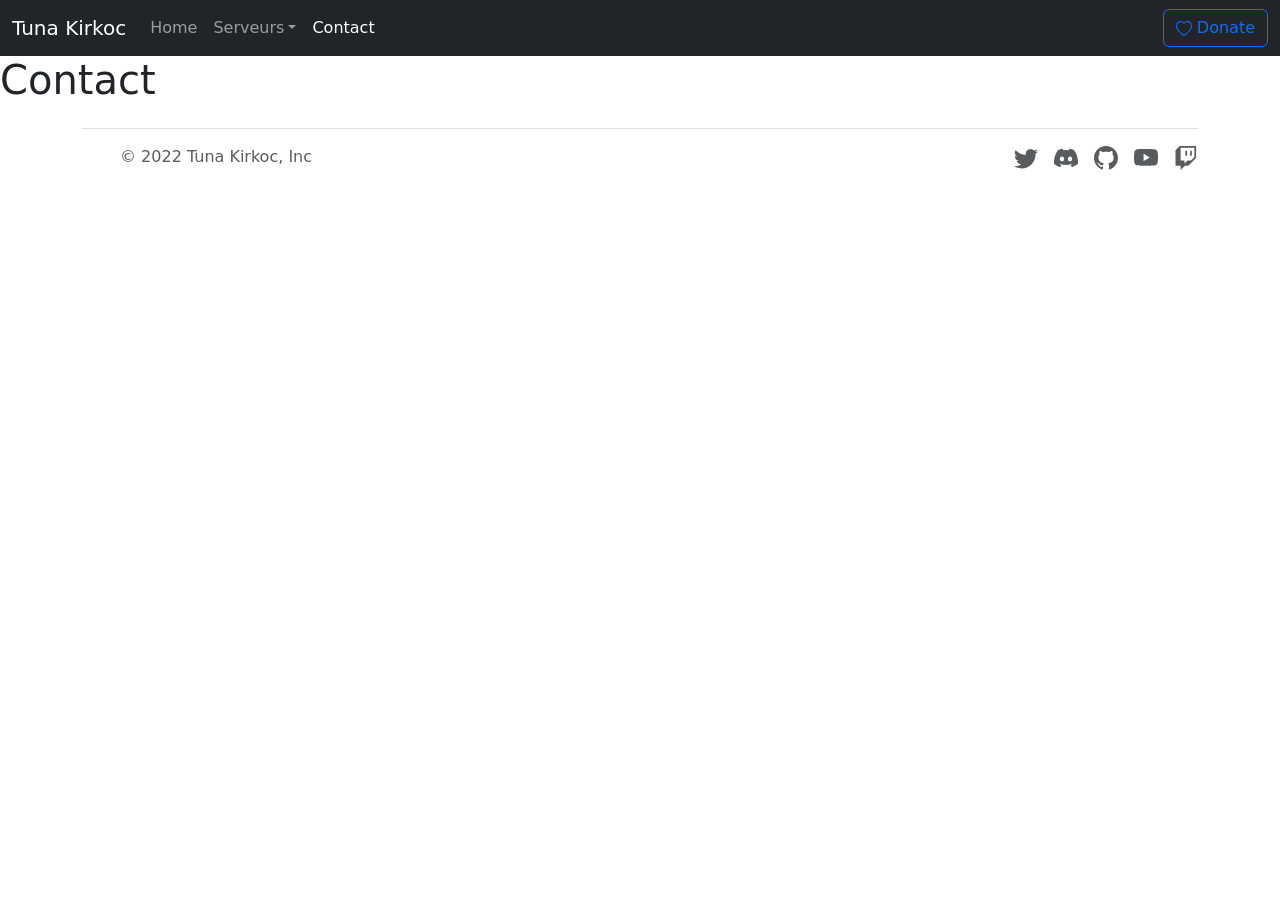
<file: bootstrap/contact.html>
<!doctype html>
<html lang="fr">

<head>
  <!-- Required meta tags -->
  <meta charset="utf-8">
  <meta name="viewport" content="width=device-width, initial-scale=1">

  <!-- Bootstrap CSS -->
  <link href="https://cdn.jsdelivr.net/npm/bootstrap@5.1.3/dist/css/bootstrap.min.css" rel="stylesheet"
    integrity="sha384-1BmE4kWBq78iYhFldvKuhfTAU6auU8tT94WrHftjDbrCEXSU1oBoqyl2QvZ6jIW3" crossorigin="anonymous">

  <title>Tuna Kirkoc</title>
  <link rel="icon" href="img/PopCat.gif" type="image/gif">
</head>

<!-- 
=========================
  ________  ___   _____ 
 /_  __/ / / / | / /   |
  / / / / / /  |/ / /| |
 / / / /_/ / /|  / ___ |
/_/  \____/_/ |_/_/  |_|
=========================
-->

<body>
  <nav class="navbar navbar-expand-sm navbar-dark bg-dark" aria-label="Third navbar example">
    <div class="container-fluid">
      <a class="navbar-brand" href="index.html">Tuna Kirkoc</a>
      <button class="navbar-toggler" type="button" data-bs-toggle="collapse" data-bs-target="#navbarsExample03"
        aria-controls="navbarsExample03" aria-expanded="false" aria-label="Toggle navigation">
        <span class="navbar-toggler-icon"></span>
      </button>
      <div class="collapse navbar-collapse" id="navbarsExample03">
        <ul class="navbar-nav me-auto mb-2 mb-sm-0">
          <li class="nav-item">
            <a class="nav-link" aria-current="page" href="index.html">Home</a>
          </li>
          <li class="nav-item dropdown">
            <a class="nav-link dropdown-toggle" href="#" id="dropdown03" data-bs-toggle="dropdown"
              aria-expanded="false">Serveurs</a>
            <ul class="dropdown-menu" aria-labelledby="dropdown03">
              <li><a class="dropdown-item" href="minecraft.html">🟢 Minecraft</a></li>
              <li><a class="dropdown-item" href="cs-go.html">🟢 CS-GO</a></li>
              <li><a class="dropdown-item disabled" href="rust.html">🔴 Rust (Bientôt disponible)</a></li>
            </ul>
          </li>
          <li class="nav-item">
            <a class="nav-link active" href="contact.html">Contact</a>
          </li>
        </ul>
        <a href="https://streamelements.com/tunasurtwitch/tip">
          <button type="button" class="btn btn-outline-primary">
            <svg xmlns="http://www.w3.org/2000/svg" width="16" height="16" fill="currentColor" class="bi bi-heart"
              viewBox="0 0 16 16">
              <path
                d="m8 2.748-.717-.737C5.6.281 2.514.878 1.4 3.053c-.523 1.023-.641 2.5.314 4.385.92 1.815 2.834 3.989 6.286 6.357 3.452-2.368 5.365-4.542 6.286-6.357.955-1.886.838-3.362.314-4.385C13.486.878 10.4.28 8.717 2.01L8 2.748zM8 15C-7.333 4.868 3.279-3.04 7.824 1.143c.06.055.119.112.176.171a3.12 3.12 0 0 1 .176-.17C12.72-3.042 23.333 4.867 8 15z" />
            </svg> Donate
          </button>
        </a>
      </div>
    </div>
  </nav>

  <h1>Contact</h1>

  <div class="container">
    <footer class="d-flex flex-wrap justify-content-between align-items-center py-3 my-4 border-top">
      <div class="col-md-4 d-flex align-items-center">
        <a href="/" class="mb-3 me-2 mb-md-0 text-muted text-decoration-none lh-1">
          <svg class="bi" width="30" height="24">
            <use xlink:href="#bootstrap" />
          </svg>
        </a>
        <span class="text-muted">&copy; 2022 Tuna Kirkoc, Inc</span>
      </div>
      <ul class="nav col-md-4 justify-content-end list-unstyled d-flex">
        <li class="ms-3"><a class="text-muted" href="https://discord.com/invite/W9yEEs4"><svg
              xmlns="http://www.w3.org/2000/svg" width="24" height="24" fill="currentColor" class="bi bi-twitter"
              viewBox="0 0 16 16">
              <path
                d="M5.026 15c6.038 0 9.341-5.003 9.341-9.334 0-.14 0-.282-.006-.422A6.685 6.685 0 0 0 16 3.542a6.658 6.658 0 0 1-1.889.518 3.301 3.301 0 0 0 1.447-1.817 6.533 6.533 0 0 1-2.087.793A3.286 3.286 0 0 0 7.875 6.03a9.325 9.325 0 0 1-6.767-3.429 3.289 3.289 0 0 0 1.018 4.382A3.323 3.323 0 0 1 .64 6.575v.045a3.288 3.288 0 0 0 2.632 3.218 3.203 3.203 0 0 1-.865.115 3.23 3.23 0 0 1-.614-.057 3.283 3.283 0 0 0 3.067 2.277A6.588 6.588 0 0 1 .78 13.58a6.32 6.32 0 0 1-.78-.045A9.344 9.344 0 0 0 5.026 15z" />
            </svg></a></li>
        <li class="ms-3"><a class="text-muted" href="https://twitter.com/tunakirkoc"><svg
              xmlns="http://www.w3.org/2000/svg" width="24" height="24" fill="currentColor" class="bi bi-discord"
              viewBox="0 0 16 16">
              <path
                d="M13.545 2.907a13.227 13.227 0 0 0-3.257-1.011.05.05 0 0 0-.052.025c-.141.25-.297.577-.406.833a12.19 12.19 0 0 0-3.658 0 8.258 8.258 0 0 0-.412-.833.051.051 0 0 0-.052-.025c-1.125.194-2.22.534-3.257 1.011a.041.041 0 0 0-.021.018C.356 6.024-.213 9.047.066 12.032c.001.014.01.028.021.037a13.276 13.276 0 0 0 3.995 2.02.05.05 0 0 0 .056-.019c.308-.42.582-.863.818-1.329a.05.05 0 0 0-.01-.059.051.051 0 0 0-.018-.011 8.875 8.875 0 0 1-1.248-.595.05.05 0 0 1-.02-.066.051.051 0 0 1 .015-.019c.084-.063.168-.129.248-.195a.05.05 0 0 1 .051-.007c2.619 1.196 5.454 1.196 8.041 0a.052.052 0 0 1 .053.007c.08.066.164.132.248.195a.051.051 0 0 1-.004.085 8.254 8.254 0 0 1-1.249.594.05.05 0 0 0-.03.03.052.052 0 0 0 .003.041c.24.465.515.909.817 1.329a.05.05 0 0 0 .056.019 13.235 13.235 0 0 0 4.001-2.02.049.049 0 0 0 .021-.037c.334-3.451-.559-6.449-2.366-9.106a.034.034 0 0 0-.02-.019Zm-8.198 7.307c-.789 0-1.438-.724-1.438-1.612 0-.889.637-1.613 1.438-1.613.807 0 1.45.73 1.438 1.613 0 .888-.637 1.612-1.438 1.612Zm5.316 0c-.788 0-1.438-.724-1.438-1.612 0-.889.637-1.613 1.438-1.613.807 0 1.451.73 1.438 1.613 0 .888-.631 1.612-1.438 1.612Z" />
            </svg></a></li>
        <li class="ms-3"><a class="text-muted" href="https://github.com/Tunakirkoc"><svg
              xmlns="http://www.w3.org/2000/svg" width="24" height="24" fill="currentColor" class="bi bi-github"
              viewBox="0 0 16 16">
              <path
                d="M8 0C3.58 0 0 3.58 0 8c0 3.54 2.29 6.53 5.47 7.59.4.07.55-.17.55-.38 0-.19-.01-.82-.01-1.49-2.01.37-2.53-.49-2.69-.94-.09-.23-.48-.94-.82-1.13-.28-.15-.68-.52-.01-.53.63-.01 1.08.58 1.23.82.72 1.21 1.87.87 2.33.66.07-.52.28-.87.51-1.07-1.78-.2-3.64-.89-3.64-3.95 0-.87.31-1.59.82-2.15-.08-.2-.36-1.02.08-2.12 0 0 .67-.21 2.2.82.64-.18 1.32-.27 2-.27.68 0 1.36.09 2 .27 1.53-1.04 2.2-.82 2.2-.82.44 1.1.16 1.92.08 2.12.51.56.82 1.27.82 2.15 0 3.07-1.87 3.75-3.65 3.95.29.25.54.73.54 1.48 0 1.07-.01 1.93-.01 2.2 0 .21.15.46.55.38A8.012 8.012 0 0 0 16 8c0-4.42-3.58-8-8-8z" />
            </svg></a></li>
        <li class="ms-3"><a class="text-muted" href="https://www.youtube.com/channel/UCbRwzYSwttxGX4W9_BCpzzQ"><svg
              xmlns="http://www.w3.org/2000/svg" width="24" height="24" fill="currentColor" class="bi bi-youtube"
              viewBox="0 0 16 16">
              <path
                d="M8.051 1.999h.089c.822.003 4.987.033 6.11.335a2.01 2.01 0 0 1 1.415 1.42c.101.38.172.883.22 1.402l.01.104.022.26.008.104c.065.914.073 1.77.074 1.957v.075c-.001.194-.01 1.108-.082 2.06l-.008.105-.009.104c-.05.572-.124 1.14-.235 1.558a2.007 2.007 0 0 1-1.415 1.42c-1.16.312-5.569.334-6.18.335h-.142c-.309 0-1.587-.006-2.927-.052l-.17-.006-.087-.004-.171-.007-.171-.007c-1.11-.049-2.167-.128-2.654-.26a2.007 2.007 0 0 1-1.415-1.419c-.111-.417-.185-.986-.235-1.558L.09 9.82l-.008-.104A31.4 31.4 0 0 1 0 7.68v-.123c.002-.215.01-.958.064-1.778l.007-.103.003-.052.008-.104.022-.26.01-.104c.048-.519.119-1.023.22-1.402a2.007 2.007 0 0 1 1.415-1.42c.487-.13 1.544-.21 2.654-.26l.17-.007.172-.006.086-.003.171-.007A99.788 99.788 0 0 1 7.858 2h.193zM6.4 5.209v4.818l4.157-2.408L6.4 5.209z" />
            </svg></a></li>
        <li class="ms-3"><a class="text-muted" href="https://www.twitch.tv/TunaSurTwitch"><svg
              xmlns="http://www.w3.org/2000/svg" width="24" height="24" fill="currentColor" class="bi bi-twitch"
              viewBox="0 0 16 16">
              <path
                d="M3.857 0 1 2.857v10.286h3.429V16l2.857-2.857H9.57L14.714 8V0H3.857zm9.714 7.429-2.285 2.285H9l-2 2v-2H4.429V1.143h9.142v6.286z" />
              <path d="M11.857 3.143h-1.143V6.57h1.143V3.143zm-3.143 0H7.571V6.57h1.143V3.143z" />
            </svg></a></li>
      </ul>
    </footer>
  </div>

  <!-- JavaScript; choose one of the two! -->
  <script src="https://cdn.jsdelivr.net/npm/bootstrap@5.1.3/dist/js/bootstrap.bundle.min.js"
    integrity="sha384-ka7Sk0Gln4gmtz2MlQnikT1wXgYsOg+OMhuP+IlRH9sENBO0LRn5q+8nbTov4+1p"
    crossorigin="anonymous"></script>

</body>

</html>
</file>
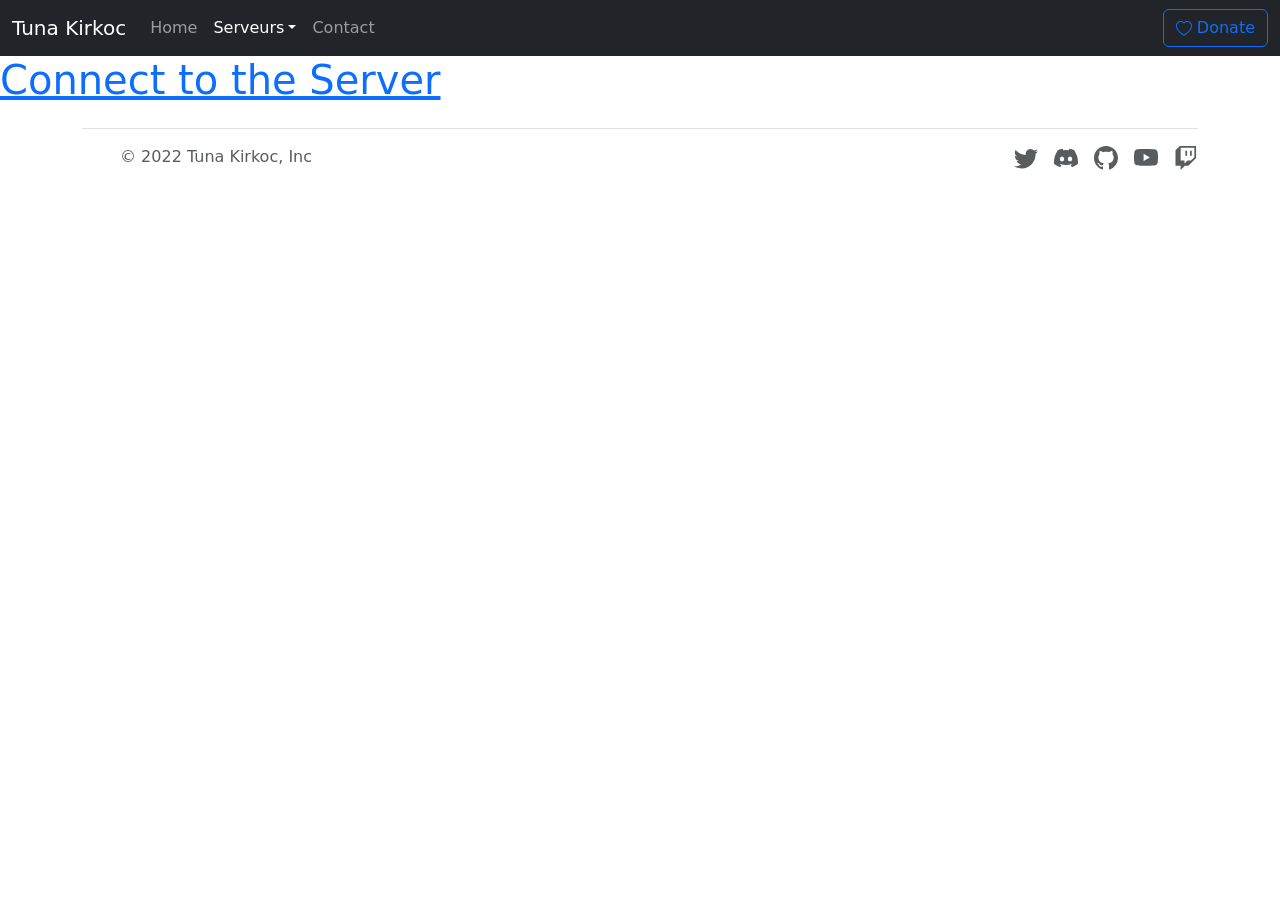
<file: bootstrap/cs-go.html>
<!doctype html>
<html lang="fr">

<head>
  <!-- Required meta tags -->
  <meta charset="utf-8">
  <meta name="viewport" content="width=device-width, initial-scale=1">

  <!-- Bootstrap CSS -->
  <link href="https://cdn.jsdelivr.net/npm/bootstrap@5.1.3/dist/css/bootstrap.min.css" rel="stylesheet"
    integrity="sha384-1BmE4kWBq78iYhFldvKuhfTAU6auU8tT94WrHftjDbrCEXSU1oBoqyl2QvZ6jIW3" crossorigin="anonymous">

  <title>Tuna Kirkoc</title>
  <link rel="icon" href="img/PopCat.gif" type="image/gif">
</head>

<!-- 
=========================
  ________  ___   _____ 
 /_  __/ / / / | / /   |
  / / / / / /  |/ / /| |
 / / / /_/ / /|  / ___ |
/_/  \____/_/ |_/_/  |_|
=========================
-->

<body>
  <nav class="navbar navbar-expand-sm navbar-dark bg-dark" aria-label="Third navbar example">
    <div class="container-fluid">
      <a class="navbar-brand" href="index.html">Tuna Kirkoc</a>
      <button class="navbar-toggler" type="button" data-bs-toggle="collapse" data-bs-target="#navbarsExample03"
        aria-controls="navbarsExample03" aria-expanded="false" aria-label="Toggle navigation">
        <span class="navbar-toggler-icon"></span>
      </button>
      <div class="collapse navbar-collapse" id="navbarsExample03">
        <ul class="navbar-nav me-auto mb-2 mb-sm-0">
          <li class="nav-item">
            <a class="nav-link" aria-current="page" href="index.html">Home</a>
          </li>
          <li class="nav-item dropdown">
            <a class="nav-link dropdown-toggle active" href="#" id="dropdown03" data-bs-toggle="dropdown"
              aria-expanded="false">Serveurs</a>
            <ul class="dropdown-menu" aria-labelledby="dropdown03">
              <li><a class="dropdown-item" href="minecraft.html">🟢 Minecraft</a></li>
              <li><a class="dropdown-item active" href="cs-go.html">🟢 CS-GO</a></li>
              <li><a class="dropdown-item disabled" href="rust.html">🔴 Rust (Bientôt disponible)</a></li>
            </ul>
          </li>
          <li class="nav-item">
            <a class="nav-link" href="contact.html">Contact</a>
          </li>
        </ul>
        <a href="https://streamelements.com/tunasurtwitch/tip">
          <button type="button" class="btn btn-outline-primary">
            <svg xmlns="http://www.w3.org/2000/svg" width="16" height="16" fill="currentColor" class="bi bi-heart"
              viewBox="0 0 16 16">
              <path
                d="m8 2.748-.717-.737C5.6.281 2.514.878 1.4 3.053c-.523 1.023-.641 2.5.314 4.385.92 1.815 2.834 3.989 6.286 6.357 3.452-2.368 5.365-4.542 6.286-6.357.955-1.886.838-3.362.314-4.385C13.486.878 10.4.28 8.717 2.01L8 2.748zM8 15C-7.333 4.868 3.279-3.04 7.824 1.143c.06.055.119.112.176.171a3.12 3.12 0 0 1 .176-.17C12.72-3.042 23.333 4.867 8 15z" />
            </svg> Donate
          </button>
        </a>
      </div>
    </div>
  </nav>

  <a href="steam://connect/kirkoc.fr"><h1>Connect to the Server</h1></a>

  <div class="container">
    <footer class="d-flex flex-wrap justify-content-between align-items-center py-3 my-4 border-top">
      <div class="col-md-4 d-flex align-items-center">
        <a href="/" class="mb-3 me-2 mb-md-0 text-muted text-decoration-none lh-1">
          <svg class="bi" width="30" height="24">
            <use xlink:href="#bootstrap" />
          </svg>
        </a>
        <span class="text-muted">&copy; 2022 Tuna Kirkoc, Inc</span>
      </div>
      <ul class="nav col-md-4 justify-content-end list-unstyled d-flex">
        <li class="ms-3"><a class="text-muted" href="https://discord.com/invite/W9yEEs4"><svg
              xmlns="http://www.w3.org/2000/svg" width="24" height="24" fill="currentColor" class="bi bi-twitter"
              viewBox="0 0 16 16">
              <path
                d="M5.026 15c6.038 0 9.341-5.003 9.341-9.334 0-.14 0-.282-.006-.422A6.685 6.685 0 0 0 16 3.542a6.658 6.658 0 0 1-1.889.518 3.301 3.301 0 0 0 1.447-1.817 6.533 6.533 0 0 1-2.087.793A3.286 3.286 0 0 0 7.875 6.03a9.325 9.325 0 0 1-6.767-3.429 3.289 3.289 0 0 0 1.018 4.382A3.323 3.323 0 0 1 .64 6.575v.045a3.288 3.288 0 0 0 2.632 3.218 3.203 3.203 0 0 1-.865.115 3.23 3.23 0 0 1-.614-.057 3.283 3.283 0 0 0 3.067 2.277A6.588 6.588 0 0 1 .78 13.58a6.32 6.32 0 0 1-.78-.045A9.344 9.344 0 0 0 5.026 15z" />
            </svg></a></li>
        <li class="ms-3"><a class="text-muted" href="https://twitter.com/tunakirkoc"><svg
              xmlns="http://www.w3.org/2000/svg" width="24" height="24" fill="currentColor" class="bi bi-discord"
              viewBox="0 0 16 16">
              <path
                d="M13.545 2.907a13.227 13.227 0 0 0-3.257-1.011.05.05 0 0 0-.052.025c-.141.25-.297.577-.406.833a12.19 12.19 0 0 0-3.658 0 8.258 8.258 0 0 0-.412-.833.051.051 0 0 0-.052-.025c-1.125.194-2.22.534-3.257 1.011a.041.041 0 0 0-.021.018C.356 6.024-.213 9.047.066 12.032c.001.014.01.028.021.037a13.276 13.276 0 0 0 3.995 2.02.05.05 0 0 0 .056-.019c.308-.42.582-.863.818-1.329a.05.05 0 0 0-.01-.059.051.051 0 0 0-.018-.011 8.875 8.875 0 0 1-1.248-.595.05.05 0 0 1-.02-.066.051.051 0 0 1 .015-.019c.084-.063.168-.129.248-.195a.05.05 0 0 1 .051-.007c2.619 1.196 5.454 1.196 8.041 0a.052.052 0 0 1 .053.007c.08.066.164.132.248.195a.051.051 0 0 1-.004.085 8.254 8.254 0 0 1-1.249.594.05.05 0 0 0-.03.03.052.052 0 0 0 .003.041c.24.465.515.909.817 1.329a.05.05 0 0 0 .056.019 13.235 13.235 0 0 0 4.001-2.02.049.049 0 0 0 .021-.037c.334-3.451-.559-6.449-2.366-9.106a.034.034 0 0 0-.02-.019Zm-8.198 7.307c-.789 0-1.438-.724-1.438-1.612 0-.889.637-1.613 1.438-1.613.807 0 1.45.73 1.438 1.613 0 .888-.637 1.612-1.438 1.612Zm5.316 0c-.788 0-1.438-.724-1.438-1.612 0-.889.637-1.613 1.438-1.613.807 0 1.451.73 1.438 1.613 0 .888-.631 1.612-1.438 1.612Z" />
            </svg></a></li>
        <li class="ms-3"><a class="text-muted" href="https://github.com/Tunakirkoc"><svg
              xmlns="http://www.w3.org/2000/svg" width="24" height="24" fill="currentColor" class="bi bi-github"
              viewBox="0 0 16 16">
              <path
                d="M8 0C3.58 0 0 3.58 0 8c0 3.54 2.29 6.53 5.47 7.59.4.07.55-.17.55-.38 0-.19-.01-.82-.01-1.49-2.01.37-2.53-.49-2.69-.94-.09-.23-.48-.94-.82-1.13-.28-.15-.68-.52-.01-.53.63-.01 1.08.58 1.23.82.72 1.21 1.87.87 2.33.66.07-.52.28-.87.51-1.07-1.78-.2-3.64-.89-3.64-3.95 0-.87.31-1.59.82-2.15-.08-.2-.36-1.02.08-2.12 0 0 .67-.21 2.2.82.64-.18 1.32-.27 2-.27.68 0 1.36.09 2 .27 1.53-1.04 2.2-.82 2.2-.82.44 1.1.16 1.92.08 2.12.51.56.82 1.27.82 2.15 0 3.07-1.87 3.75-3.65 3.95.29.25.54.73.54 1.48 0 1.07-.01 1.93-.01 2.2 0 .21.15.46.55.38A8.012 8.012 0 0 0 16 8c0-4.42-3.58-8-8-8z" />
            </svg></a></li>
        <li class="ms-3"><a class="text-muted" href="https://www.youtube.com/channel/UCbRwzYSwttxGX4W9_BCpzzQ"><svg
              xmlns="http://www.w3.org/2000/svg" width="24" height="24" fill="currentColor" class="bi bi-youtube"
              viewBox="0 0 16 16">
              <path
                d="M8.051 1.999h.089c.822.003 4.987.033 6.11.335a2.01 2.01 0 0 1 1.415 1.42c.101.38.172.883.22 1.402l.01.104.022.26.008.104c.065.914.073 1.77.074 1.957v.075c-.001.194-.01 1.108-.082 2.06l-.008.105-.009.104c-.05.572-.124 1.14-.235 1.558a2.007 2.007 0 0 1-1.415 1.42c-1.16.312-5.569.334-6.18.335h-.142c-.309 0-1.587-.006-2.927-.052l-.17-.006-.087-.004-.171-.007-.171-.007c-1.11-.049-2.167-.128-2.654-.26a2.007 2.007 0 0 1-1.415-1.419c-.111-.417-.185-.986-.235-1.558L.09 9.82l-.008-.104A31.4 31.4 0 0 1 0 7.68v-.123c.002-.215.01-.958.064-1.778l.007-.103.003-.052.008-.104.022-.26.01-.104c.048-.519.119-1.023.22-1.402a2.007 2.007 0 0 1 1.415-1.42c.487-.13 1.544-.21 2.654-.26l.17-.007.172-.006.086-.003.171-.007A99.788 99.788 0 0 1 7.858 2h.193zM6.4 5.209v4.818l4.157-2.408L6.4 5.209z" />
            </svg></a></li>
        <li class="ms-3"><a class="text-muted" href="https://www.twitch.tv/TunaSurTwitch"><svg
              xmlns="http://www.w3.org/2000/svg" width="24" height="24" fill="currentColor" class="bi bi-twitch"
              viewBox="0 0 16 16">
              <path
                d="M3.857 0 1 2.857v10.286h3.429V16l2.857-2.857H9.57L14.714 8V0H3.857zm9.714 7.429-2.285 2.285H9l-2 2v-2H4.429V1.143h9.142v6.286z" />
              <path d="M11.857 3.143h-1.143V6.57h1.143V3.143zm-3.143 0H7.571V6.57h1.143V3.143z" />
            </svg></a></li>
      </ul>
    </footer>
  </div>

  <!-- JavaScript; choose one of the two! -->
  <script src="https://cdn.jsdelivr.net/npm/bootstrap@5.1.3/dist/js/bootstrap.bundle.min.js"
    integrity="sha384-ka7Sk0Gln4gmtz2MlQnikT1wXgYsOg+OMhuP+IlRH9sENBO0LRn5q+8nbTov4+1p"
    crossorigin="anonymous"></script>

</body>

</html>
</file>
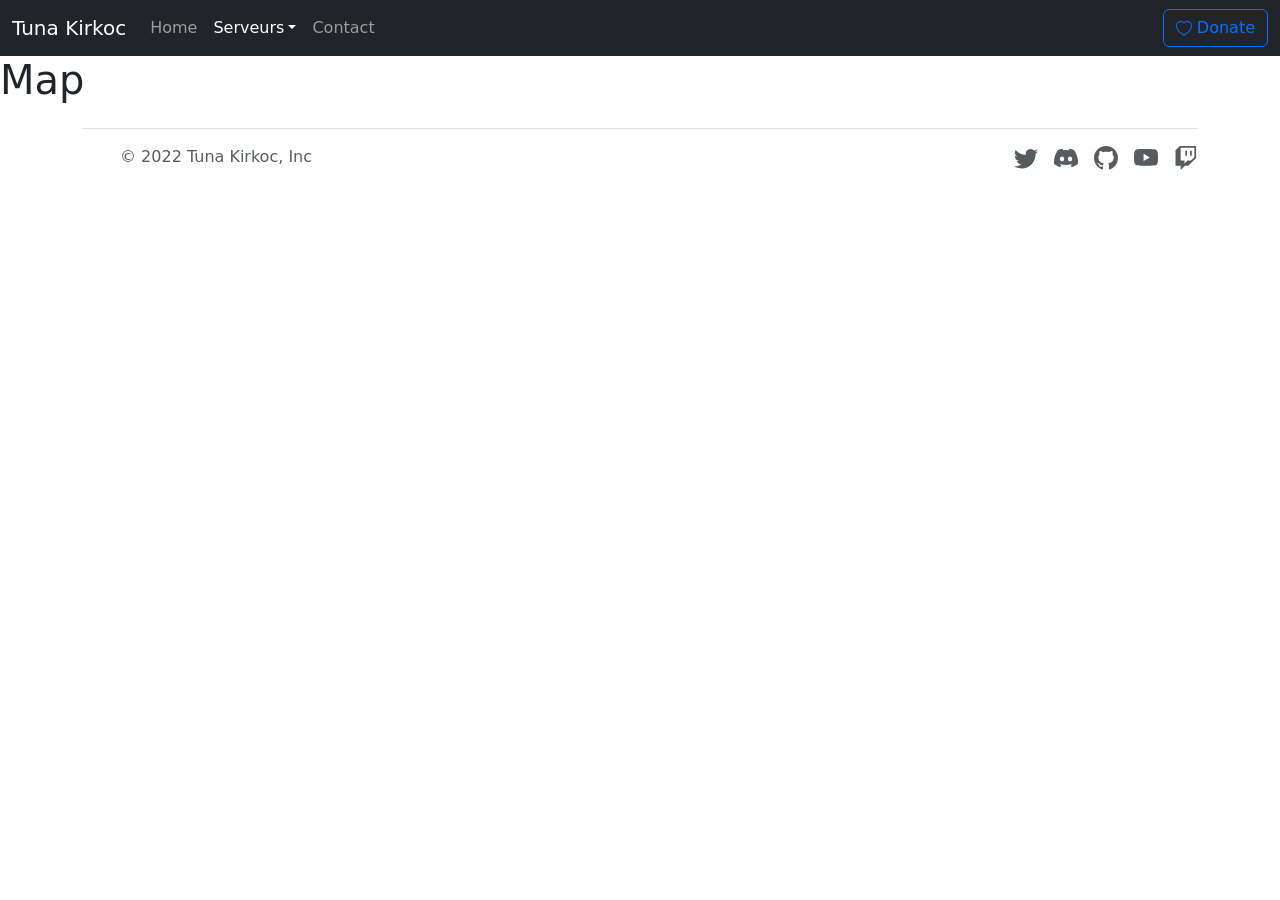
<file: bootstrap/minecraft.html>
<!doctype html>
<html lang="fr">

<head>
  <!-- Required meta tags -->
  <meta charset="utf-8">
  <meta name="viewport" content="width=device-width, initial-scale=1">

  <!-- Bootstrap CSS -->
  <link href="https://cdn.jsdelivr.net/npm/bootstrap@5.1.3/dist/css/bootstrap.min.css" rel="stylesheet"
    integrity="sha384-1BmE4kWBq78iYhFldvKuhfTAU6auU8tT94WrHftjDbrCEXSU1oBoqyl2QvZ6jIW3" crossorigin="anonymous">

  <title>Tuna Kirkoc</title>
  <link rel="icon" href="img/PopCat.gif" type="image/gif">
</head>

<!-- 
=========================
  ________  ___   _____ 
 /_  __/ / / / | / /   |
  / / / / / /  |/ / /| |
 / / / /_/ / /|  / ___ |
/_/  \____/_/ |_/_/  |_|
=========================
-->

<body>
  <nav class="navbar navbar-expand-sm navbar-dark bg-dark" aria-label="Third navbar example">
    <div class="container-fluid">
      <a class="navbar-brand" href="index.html">Tuna Kirkoc</a>
      <button class="navbar-toggler" type="button" data-bs-toggle="collapse" data-bs-target="#navbarsExample03"
        aria-controls="navbarsExample03" aria-expanded="false" aria-label="Toggle navigation">
        <span class="navbar-toggler-icon"></span>
      </button>
      <div class="collapse navbar-collapse" id="navbarsExample03">
        <ul class="navbar-nav me-auto mb-2 mb-sm-0">
          <li class="nav-item">
            <a class="nav-link" aria-current="page" href="index.html">Home</a>
          </li>
          <li class="nav-item dropdown">
            <a class="nav-link dropdown-toggle active" href="#" id="dropdown03" data-bs-toggle="dropdown"
              aria-expanded="false">Serveurs</a>
            <ul class="dropdown-menu" aria-labelledby="dropdown03">
              <li><a class="dropdown-item active" href="minecraft.html">🟢 Minecraft</a></li>
              <li><a class="dropdown-item" href="cs-go.html">🟢 CS-GO</a></li>
              <li><a class="dropdown-item disabled" href="rust.html">🔴 Rust (Bientôt disponible)</a></li>
            </ul>
          </li>
          <li class="nav-item">
            <a class="nav-link" href="contact.html">Contact</a>
          </li>
        </ul>
        <a href="https://streamelements.com/tunasurtwitch/tip">
          <button type="button" class="btn btn-outline-primary">
            <svg xmlns="http://www.w3.org/2000/svg" width="16" height="16" fill="currentColor" class="bi bi-heart"
              viewBox="0 0 16 16">
              <path
                d="m8 2.748-.717-.737C5.6.281 2.514.878 1.4 3.053c-.523 1.023-.641 2.5.314 4.385.92 1.815 2.834 3.989 6.286 6.357 3.452-2.368 5.365-4.542 6.286-6.357.955-1.886.838-3.362.314-4.385C13.486.878 10.4.28 8.717 2.01L8 2.748zM8 15C-7.333 4.868 3.279-3.04 7.824 1.143c.06.055.119.112.176.171a3.12 3.12 0 0 1 .176-.17C12.72-3.042 23.333 4.867 8 15z" />
            </svg> Donate
          </button>
        </a>
      </div>
    </div>
  </nav>

  <h1>Map</h1>

  <div class="container">
    <footer class="d-flex flex-wrap justify-content-between align-items-center py-3 my-4 border-top">
      <div class="col-md-4 d-flex align-items-center">
        <a href="/" class="mb-3 me-2 mb-md-0 text-muted text-decoration-none lh-1">
          <svg class="bi" width="30" height="24">
            <use xlink:href="#bootstrap" />
          </svg>
        </a>
        <span class="text-muted">&copy; 2022 Tuna Kirkoc, Inc</span>
      </div>
      <ul class="nav col-md-4 justify-content-end list-unstyled d-flex">
        <li class="ms-3"><a class="text-muted" href="https://discord.com/invite/W9yEEs4"><svg
              xmlns="http://www.w3.org/2000/svg" width="24" height="24" fill="currentColor" class="bi bi-twitter"
              viewBox="0 0 16 16">
              <path
                d="M5.026 15c6.038 0 9.341-5.003 9.341-9.334 0-.14 0-.282-.006-.422A6.685 6.685 0 0 0 16 3.542a6.658 6.658 0 0 1-1.889.518 3.301 3.301 0 0 0 1.447-1.817 6.533 6.533 0 0 1-2.087.793A3.286 3.286 0 0 0 7.875 6.03a9.325 9.325 0 0 1-6.767-3.429 3.289 3.289 0 0 0 1.018 4.382A3.323 3.323 0 0 1 .64 6.575v.045a3.288 3.288 0 0 0 2.632 3.218 3.203 3.203 0 0 1-.865.115 3.23 3.23 0 0 1-.614-.057 3.283 3.283 0 0 0 3.067 2.277A6.588 6.588 0 0 1 .78 13.58a6.32 6.32 0 0 1-.78-.045A9.344 9.344 0 0 0 5.026 15z" />
            </svg></a></li>
        <li class="ms-3"><a class="text-muted" href="https://twitter.com/tunakirkoc"><svg
              xmlns="http://www.w3.org/2000/svg" width="24" height="24" fill="currentColor" class="bi bi-discord"
              viewBox="0 0 16 16">
              <path
                d="M13.545 2.907a13.227 13.227 0 0 0-3.257-1.011.05.05 0 0 0-.052.025c-.141.25-.297.577-.406.833a12.19 12.19 0 0 0-3.658 0 8.258 8.258 0 0 0-.412-.833.051.051 0 0 0-.052-.025c-1.125.194-2.22.534-3.257 1.011a.041.041 0 0 0-.021.018C.356 6.024-.213 9.047.066 12.032c.001.014.01.028.021.037a13.276 13.276 0 0 0 3.995 2.02.05.05 0 0 0 .056-.019c.308-.42.582-.863.818-1.329a.05.05 0 0 0-.01-.059.051.051 0 0 0-.018-.011 8.875 8.875 0 0 1-1.248-.595.05.05 0 0 1-.02-.066.051.051 0 0 1 .015-.019c.084-.063.168-.129.248-.195a.05.05 0 0 1 .051-.007c2.619 1.196 5.454 1.196 8.041 0a.052.052 0 0 1 .053.007c.08.066.164.132.248.195a.051.051 0 0 1-.004.085 8.254 8.254 0 0 1-1.249.594.05.05 0 0 0-.03.03.052.052 0 0 0 .003.041c.24.465.515.909.817 1.329a.05.05 0 0 0 .056.019 13.235 13.235 0 0 0 4.001-2.02.049.049 0 0 0 .021-.037c.334-3.451-.559-6.449-2.366-9.106a.034.034 0 0 0-.02-.019Zm-8.198 7.307c-.789 0-1.438-.724-1.438-1.612 0-.889.637-1.613 1.438-1.613.807 0 1.45.73 1.438 1.613 0 .888-.637 1.612-1.438 1.612Zm5.316 0c-.788 0-1.438-.724-1.438-1.612 0-.889.637-1.613 1.438-1.613.807 0 1.451.73 1.438 1.613 0 .888-.631 1.612-1.438 1.612Z" />
            </svg></a></li>
        <li class="ms-3"><a class="text-muted" href="https://github.com/Tunakirkoc"><svg
              xmlns="http://www.w3.org/2000/svg" width="24" height="24" fill="currentColor" class="bi bi-github"
              viewBox="0 0 16 16">
              <path
                d="M8 0C3.58 0 0 3.58 0 8c0 3.54 2.29 6.53 5.47 7.59.4.07.55-.17.55-.38 0-.19-.01-.82-.01-1.49-2.01.37-2.53-.49-2.69-.94-.09-.23-.48-.94-.82-1.13-.28-.15-.68-.52-.01-.53.63-.01 1.08.58 1.23.82.72 1.21 1.87.87 2.33.66.07-.52.28-.87.51-1.07-1.78-.2-3.64-.89-3.64-3.95 0-.87.31-1.59.82-2.15-.08-.2-.36-1.02.08-2.12 0 0 .67-.21 2.2.82.64-.18 1.32-.27 2-.27.68 0 1.36.09 2 .27 1.53-1.04 2.2-.82 2.2-.82.44 1.1.16 1.92.08 2.12.51.56.82 1.27.82 2.15 0 3.07-1.87 3.75-3.65 3.95.29.25.54.73.54 1.48 0 1.07-.01 1.93-.01 2.2 0 .21.15.46.55.38A8.012 8.012 0 0 0 16 8c0-4.42-3.58-8-8-8z" />
            </svg></a></li>
        <li class="ms-3"><a class="text-muted" href="https://www.youtube.com/channel/UCbRwzYSwttxGX4W9_BCpzzQ"><svg
              xmlns="http://www.w3.org/2000/svg" width="24" height="24" fill="currentColor" class="bi bi-youtube"
              viewBox="0 0 16 16">
              <path
                d="M8.051 1.999h.089c.822.003 4.987.033 6.11.335a2.01 2.01 0 0 1 1.415 1.42c.101.38.172.883.22 1.402l.01.104.022.26.008.104c.065.914.073 1.77.074 1.957v.075c-.001.194-.01 1.108-.082 2.06l-.008.105-.009.104c-.05.572-.124 1.14-.235 1.558a2.007 2.007 0 0 1-1.415 1.42c-1.16.312-5.569.334-6.18.335h-.142c-.309 0-1.587-.006-2.927-.052l-.17-.006-.087-.004-.171-.007-.171-.007c-1.11-.049-2.167-.128-2.654-.26a2.007 2.007 0 0 1-1.415-1.419c-.111-.417-.185-.986-.235-1.558L.09 9.82l-.008-.104A31.4 31.4 0 0 1 0 7.68v-.123c.002-.215.01-.958.064-1.778l.007-.103.003-.052.008-.104.022-.26.01-.104c.048-.519.119-1.023.22-1.402a2.007 2.007 0 0 1 1.415-1.42c.487-.13 1.544-.21 2.654-.26l.17-.007.172-.006.086-.003.171-.007A99.788 99.788 0 0 1 7.858 2h.193zM6.4 5.209v4.818l4.157-2.408L6.4 5.209z" />
            </svg></a></li>
        <li class="ms-3"><a class="text-muted" href="https://www.twitch.tv/TunaSurTwitch"><svg
              xmlns="http://www.w3.org/2000/svg" width="24" height="24" fill="currentColor" class="bi bi-twitch"
              viewBox="0 0 16 16">
              <path
                d="M3.857 0 1 2.857v10.286h3.429V16l2.857-2.857H9.57L14.714 8V0H3.857zm9.714 7.429-2.285 2.285H9l-2 2v-2H4.429V1.143h9.142v6.286z" />
              <path d="M11.857 3.143h-1.143V6.57h1.143V3.143zm-3.143 0H7.571V6.57h1.143V3.143z" />
            </svg></a></li>
      </ul>
    </footer>
  </div>

  <!-- JavaScript; choose one of the two! -->
  <script src="https://cdn.jsdelivr.net/npm/bootstrap@5.1.3/dist/js/bootstrap.bundle.min.js"
    integrity="sha384-ka7Sk0Gln4gmtz2MlQnikT1wXgYsOg+OMhuP+IlRH9sENBO0LRn5q+8nbTov4+1p"
    crossorigin="anonymous"></script>

</body>

</html>
</file>
<file: css/main.css>
body {
    background-color: rgba(24,24,27,255);
}
</file>
